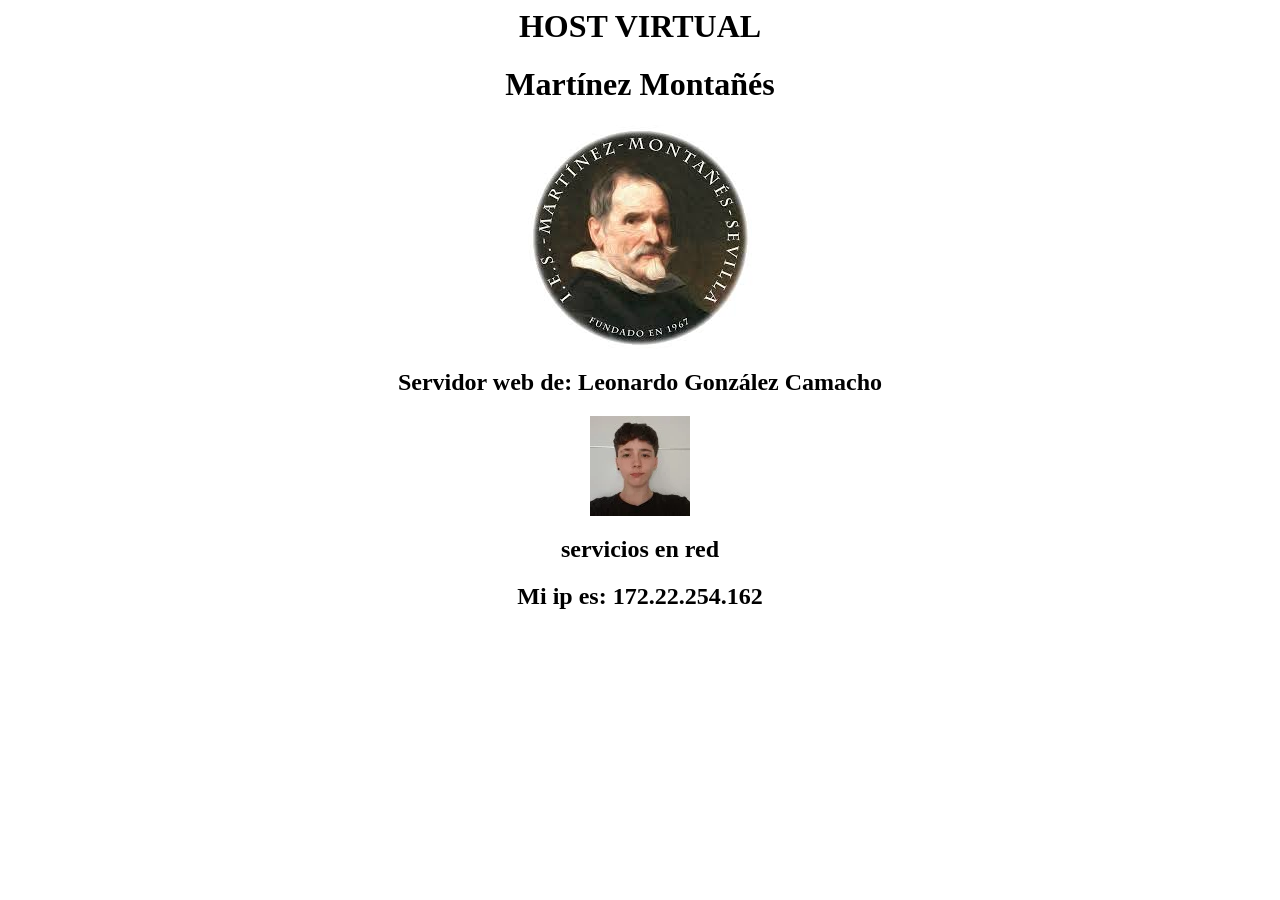
<file: Webs/index.html>
<html>
    <meta charset="UTF-8">
    <body>
        <div style="text-align: center;">
            <h1>HOST VIRTUAL</h1>
            <h1> Martínez Montañés </h1>
            <img src="iesmm.jfif"> 
            <h2>Servidor web de: Leonardo González Camacho</h2>
            <img src="mifoto.webp">
            <h2>servicios en red</h2>
            <h2> Mi ip es: 172.22.254.162</h2>
        </div>      
    </body>
</html>
</file>
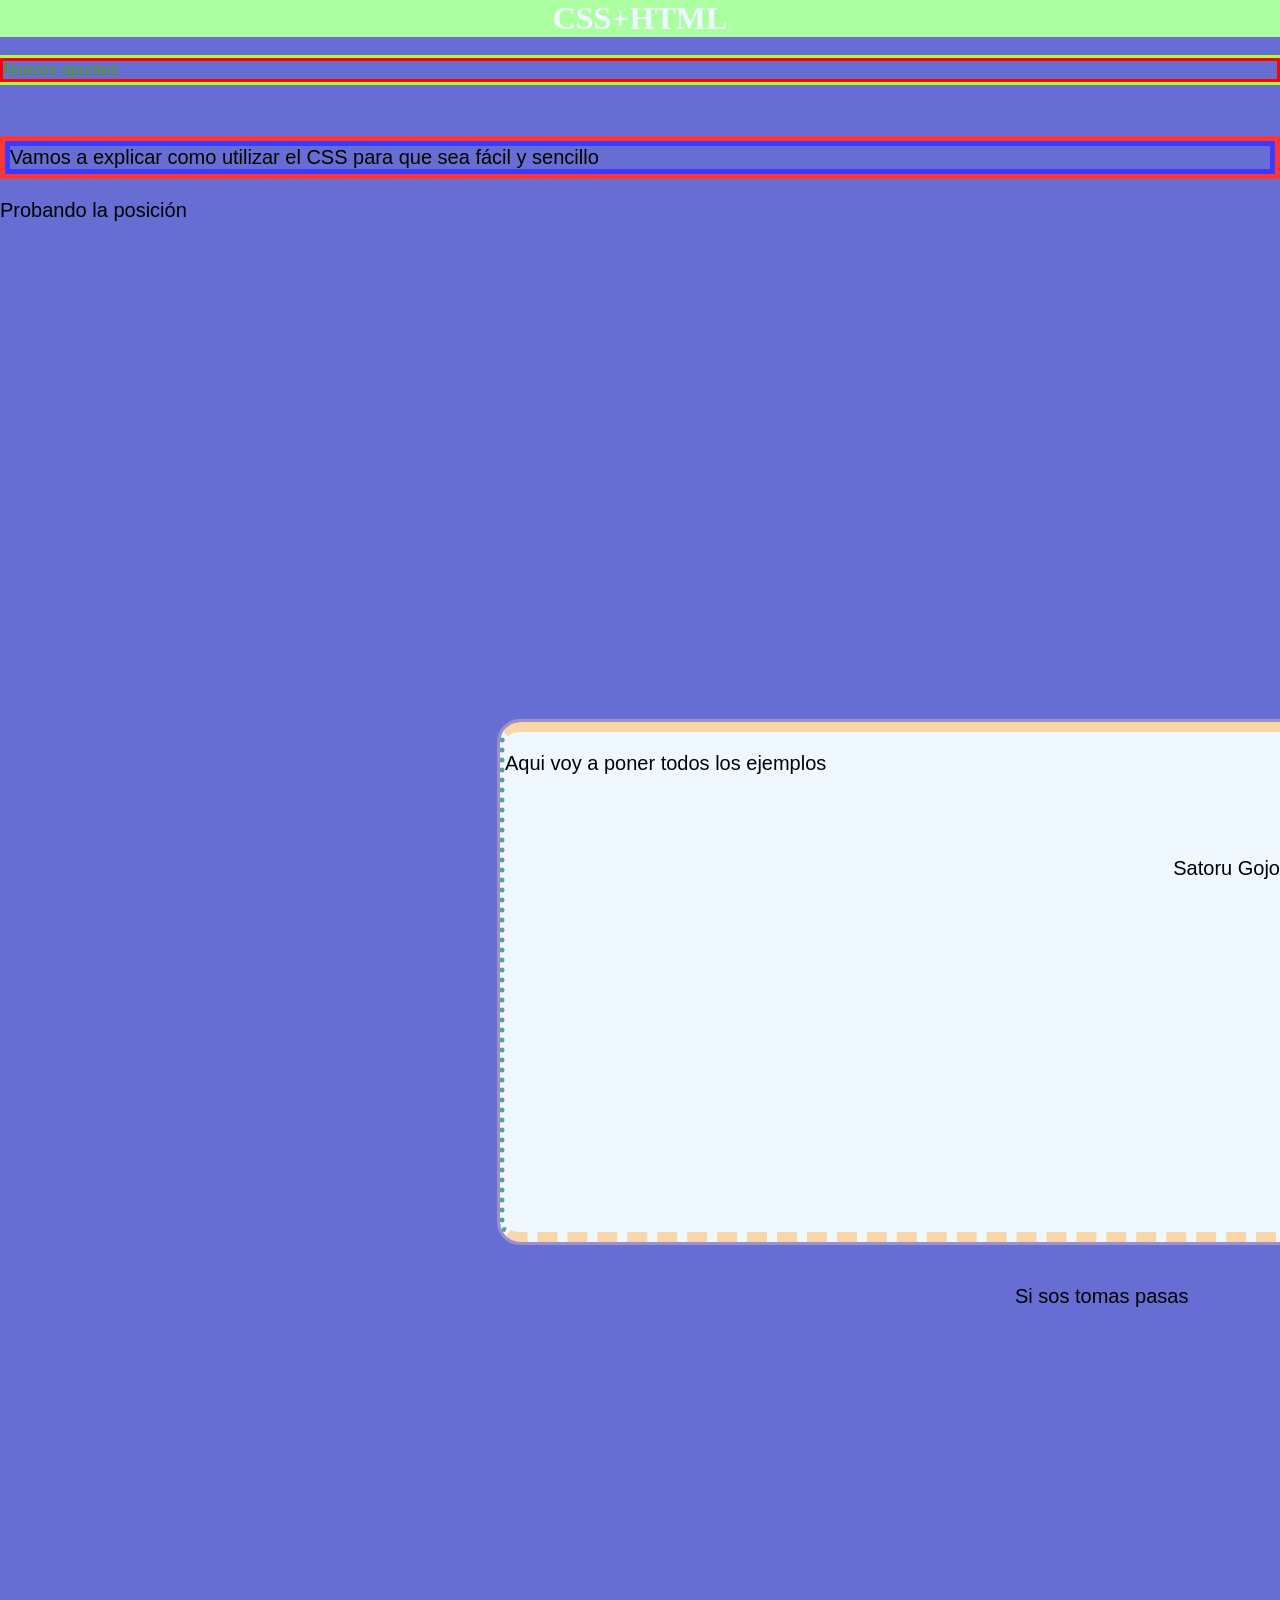
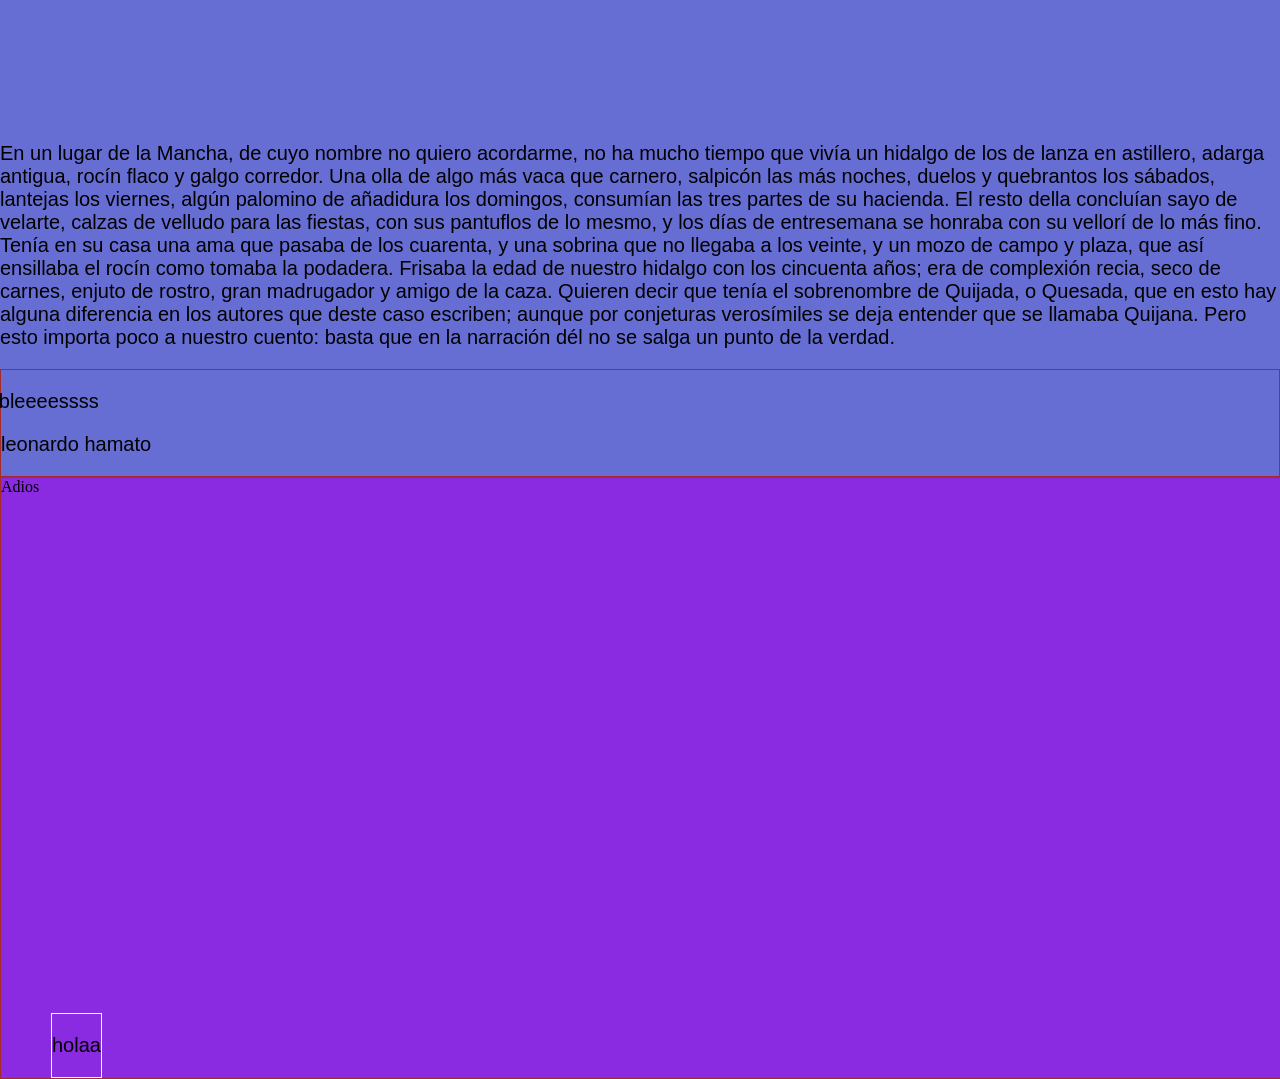
<file: Webs/hmtl+css.html>
<html>
    <head>
        <link rel="stylesheet" href="hmtl+css.css">
    </head>

    <body>
        <h1>CSS+HTML</h1>
        <p class="intro">Nuevos apuntes</p> <br>
        <p class="lol">Vamos a explicar como utilizar el CSS para que sea fácil y sencillo</p>

        <div class="sticky">
            <p>Probando la posición</p>

        </div>


        <div id="expli">
            <p>Aqui voy a poner todos los ejemplos</p>
            <p class="txt">Si sos tomas pasas</p>
        </div>



        <p>En un lugar de la Mancha, de cuyo nombre no quiero acordarme, no ha mucho tiempo que vivía un hidalgo de los de lanza en astillero, adarga antigua, rocín flaco y galgo corredor. Una olla de algo más vaca que carnero, salpicón las más noches, duelos y quebrantos los sábados, lantejas los viernes, algún palomino de añadidura los domingos, consumían las tres partes de su hacienda. El resto della concluían sayo de velarte, calzas de velludo para las fiestas, con sus pantuflos de lo mesmo, y los días de entresemana se honraba con su vellorí de lo más fino. Tenía en su casa una ama que pasaba de los cuarenta, y una sobrina que no llegaba a los veinte, y un mozo de campo y plaza, que así ensillaba el rocín como tomaba la podadera. Frisaba la edad de nuestro hidalgo con los cincuenta años; era de complexión recia, seco de carnes, enjuto de rostro, gran madrugador y amigo de la caza. Quieren decir que tenía el sobrenombre de Quijada, o Quesada, que en esto hay alguna diferencia en los autores que deste caso escriben; aunque por conjeturas verosímiles se deja entender que se llamaba Quijana. Pero esto importa poco a nuestro cuento: basta que en la narración dél no se salga un punto de la verdad.
        <br>
        <div class="pri">
            <p class="ro"> robleeeessss </p>
            <p class="go">Satoru Gojo</p>
            <p class="leo">leonardo hamato</p>
        </div>
        
        <div class="primm"> Adios
             <div class="se">
                <p>holaa</p>
                <!--<p class="spi">Spider-man pium pium</p>-->
            </div>
        </div>

        

    </body>








</html>
</file>
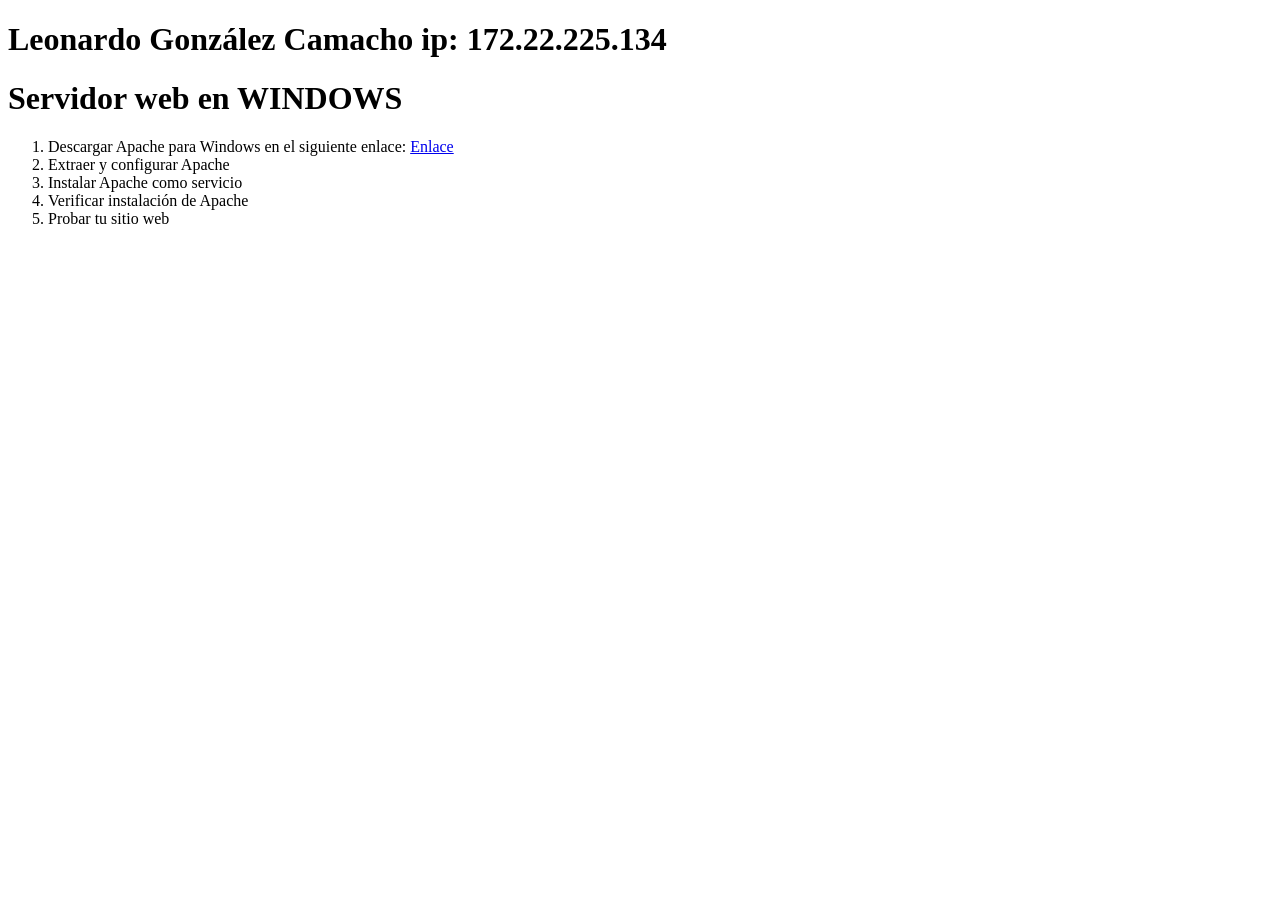
<file: Webs/index1.html>
<!DOCTYPE html>
<html>
    <meta charset="UTF-8">
    <h1>Leonardo González Camacho ip: 172.22.225.134</h1>
    <h1>Servidor web en WINDOWS</h1>
    <ol>
        <li>Descargar Apache para Windows en el siguiente enlace: <a href="https://www.apachelounge.com/download/vc15/" target="_blank"> Enlace </a></li>
        <li>Extraer y configurar Apache</li >
        <li>Instalar Apache como servicio</li>
        <li>Verificar instalación de Apache</li>
        <li>Probar tu sitio web</li>

    </ol>


</html>
</file>
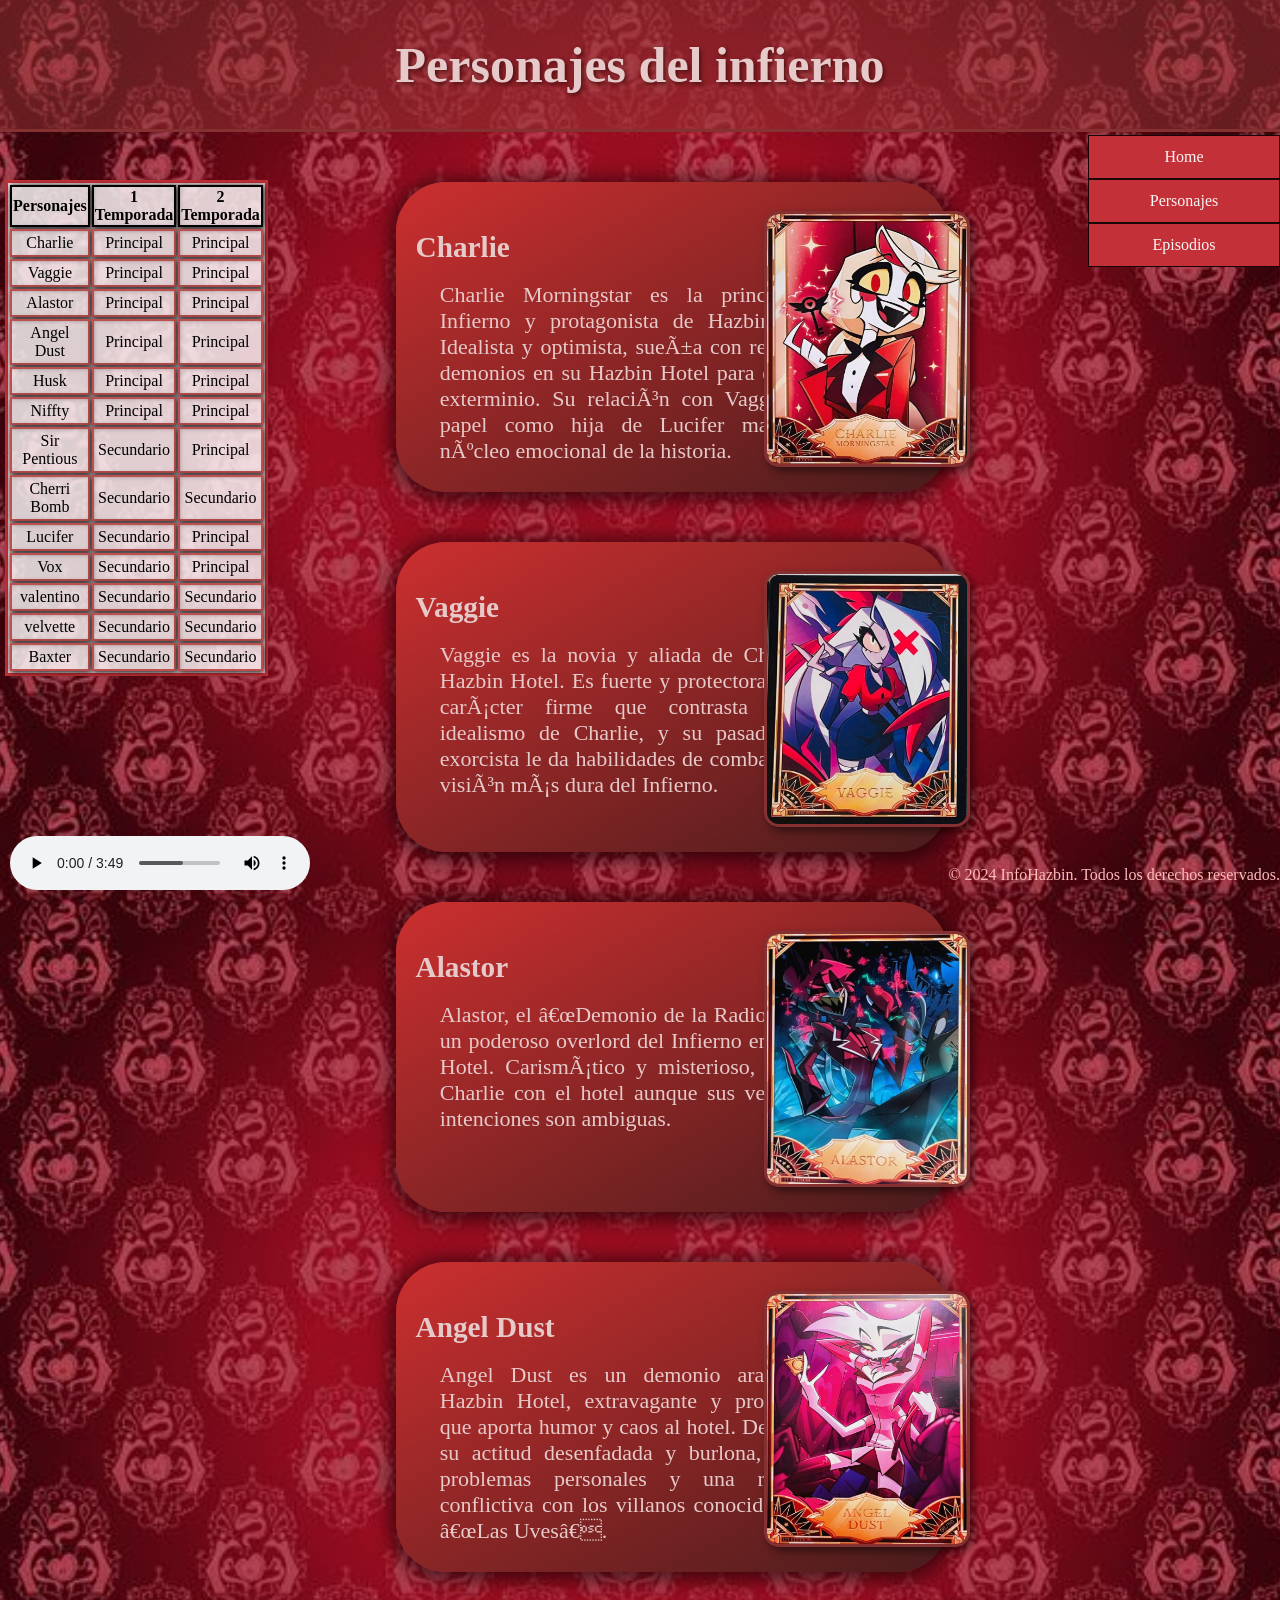
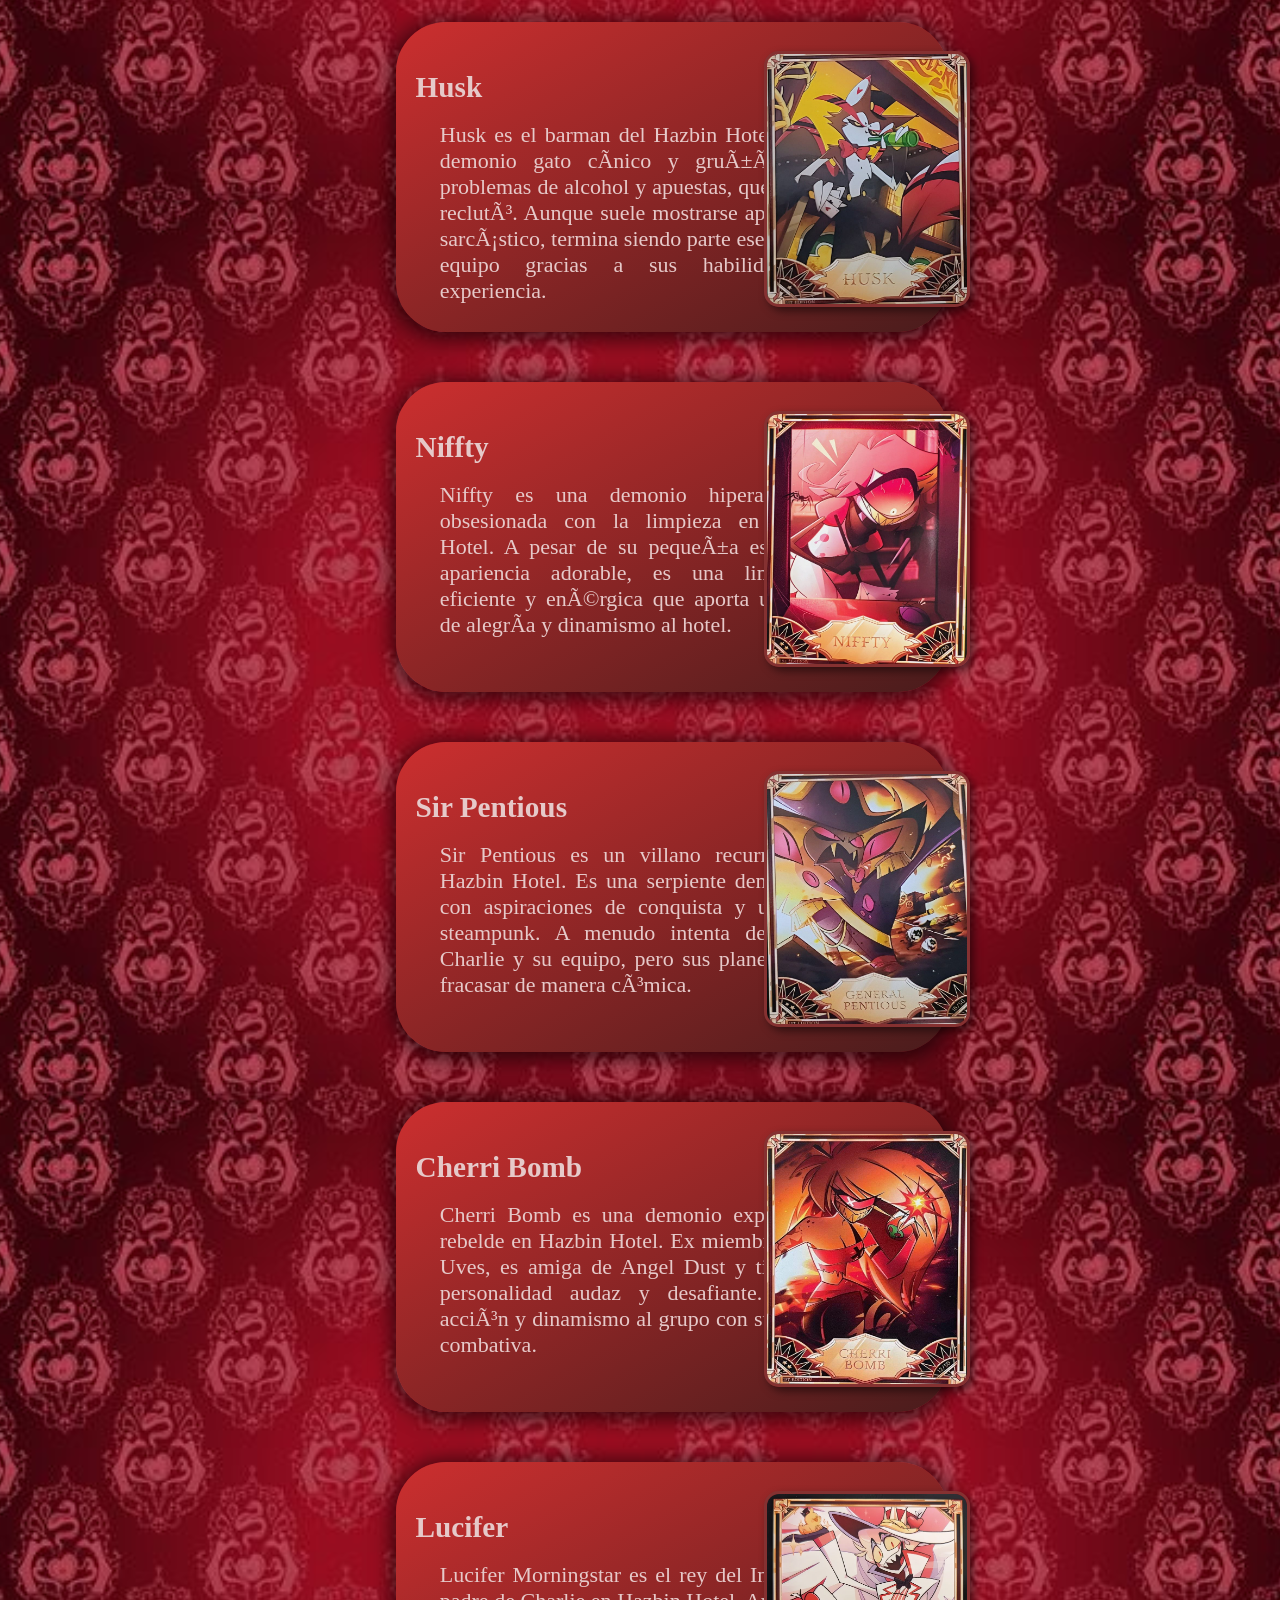
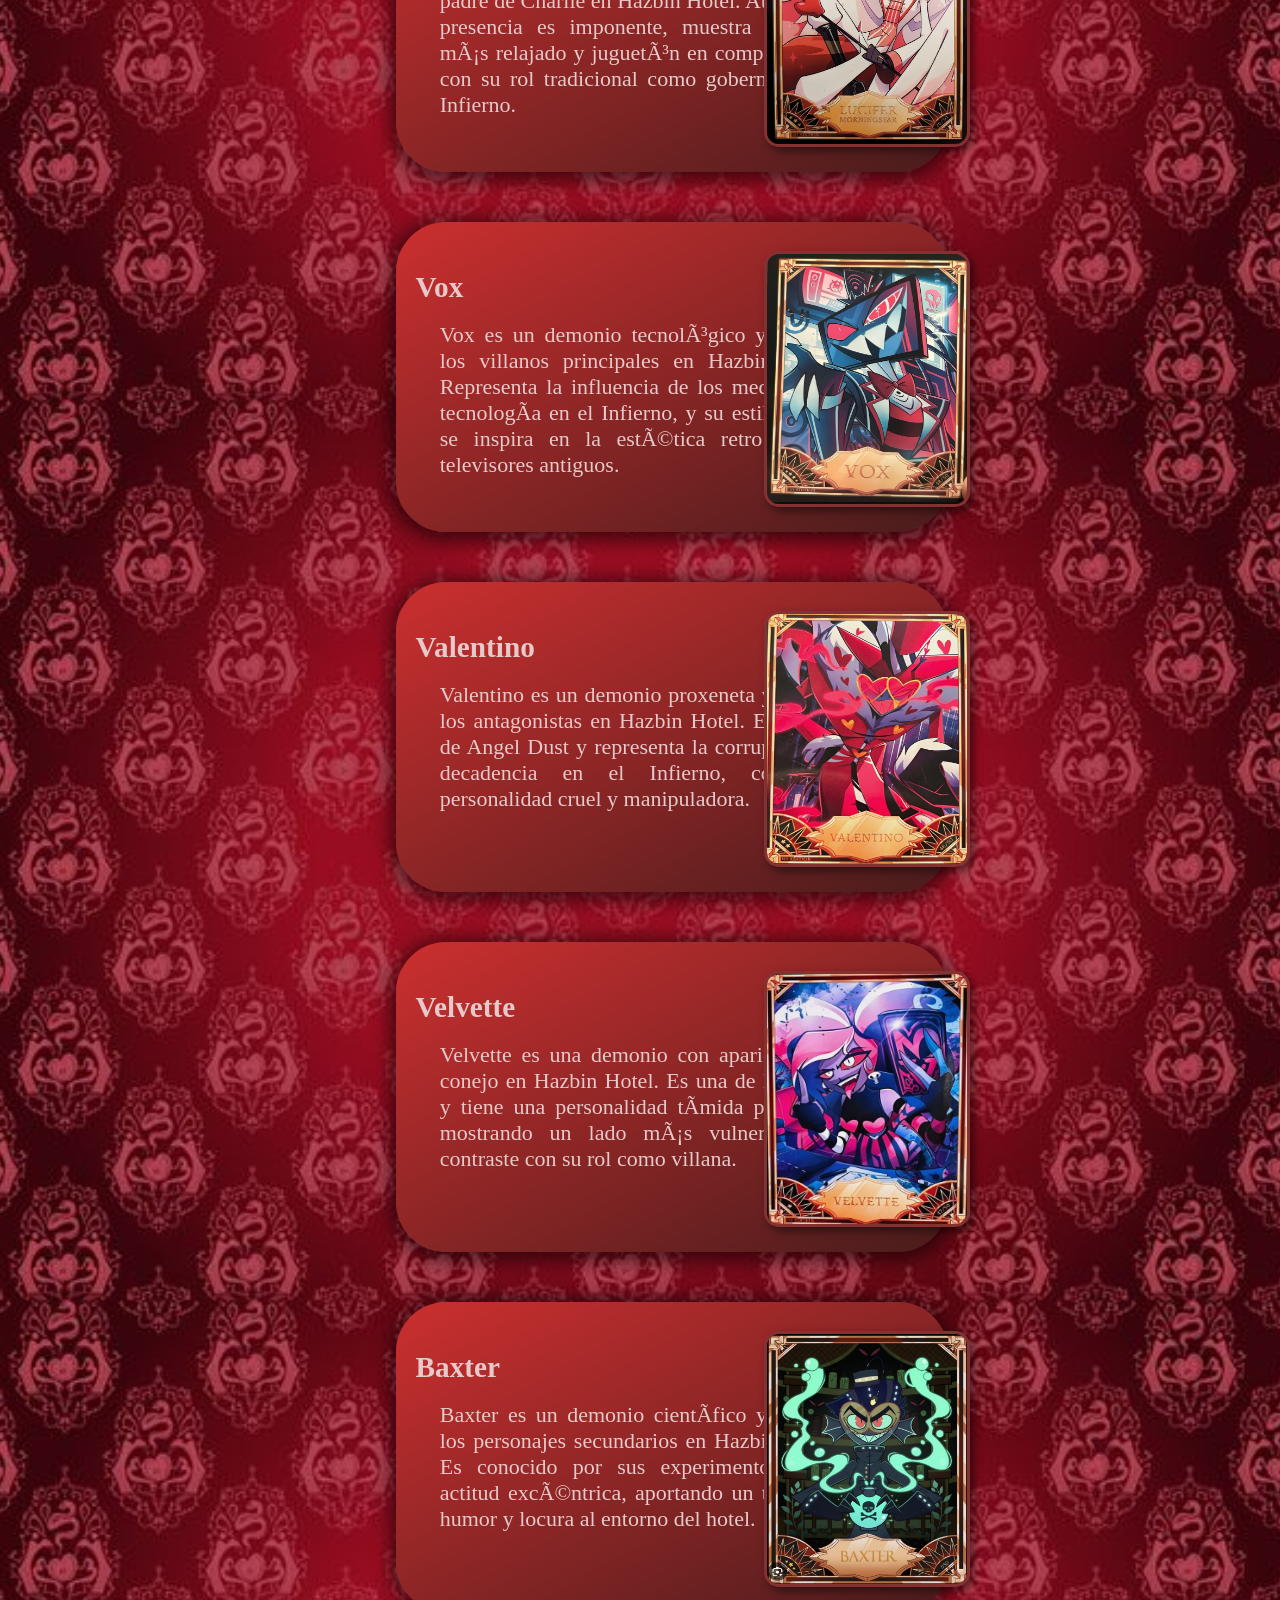
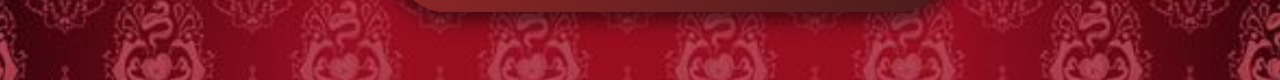
<file: Webs/Infierno.html>
<!DOCTYPE html>
<html> 
    <head>
        <meta charset =“UTF8”>
        <link rel="stylesheet" href="Infierno.css">
        <title>Infierno</title>
    </head>

    <body>
        <header class="titulo">
            <h1>Personajes del infierno</h1>
        </header>

        <div class="div1">
            <ul>
                <li><a href="Proyecto.html" >Home</a></li>
                <li class="lis"><a href="Personajes.html" >Personajes</a>
                    <ul class="lista">
                        <li><a href="Infierno.html" >Infierno</a></li>
                        <li><a href="Cielo.html" >Cielo</a></li>
                    </ul>
                </li>
                <li><a href="Episodios.html">Episodios</a></li>
            </ul>
        </div> 
        
        <table>
            <tr>
                <th>Personajes</th>
                <th>1 Temporada</th>
                <th>2 Temporada</th>
            </tr>

            <tr>
                <td>Charlie</td>
                <td>Principal</td>
                <td>Principal</td>
            </tr>
            
            <tr>
                <td>Vaggie</td>
                <td>Principal</td>
                <td>Principal</td>
            </tr>

            <tr>
                <td>Alastor</td>
                <td>Principal</td>
                <td>Principal</td>
            </tr>

            <tr>
                <td>Angel Dust</td>
                <td>Principal</td>
                <td>Principal</td>
            </tr>

            <tr>
                <td>Husk</td>
                <td>Principal</td>
                <td>Principal</td>
            </tr>

            <tr>
                <td>Niffty</td>
                <td>Principal</td>
                <td>Principal</td>
            </tr>

            <tr>
                <td>Sir Pentious</td>
                <td>Secundario</td>
                <td>Principal</td>
            </tr>

            <tr>
                <td>Cherri Bomb</td>
                <td>Secundario</td>
                <td>Secundario</td>
            </tr>

            <tr>
                <td>Lucifer</td>
                <td>Secundario</td>
                <td>Principal</td>
            </tr>

            <tr>
                <td>Vox</td>
                <td>Secundario</td>
                <td>Principal</td>
            </tr>

            <tr>
                <td>valentino</td>
                <td>Secundario</td>
                <td>Secundario</td>
            </tr>

            <tr>
                <td>velvette</td>
                <td>Secundario</td>
                <td>Secundario</td>
            </tr>

            <tr>
                <td>Baxter</td>
                <td>Secundario</td>
                <td>Secundario</td>
            </tr>

        </table>

        <footer>
            <p class="pie">&copy; 2024 InfoHazbin. Todos los derechos reservados.</p>
        </footer>

        <div class="texto">
            <h3>Charlie</h3>
            <p class="personajes">Charlie Morningstar es la princesa del Infierno y protagonista de Hazbin Hotel. Idealista y optimista, sueña con rehabilitar demonios en su Hazbin Hotel para evitar su exterminio. Su relación con Vaggie y su papel como hija de Lucifer marcan el núcleo emocional de la historia.</p>
            <img src="charlie.jpg" alt="Charlie" width="200" height="260" class="foto">
        </div>

        <div class="texto">
            <h3>Vaggie</h3>
            <p class="personajes">Vaggie es la novia y aliada de Charlie en Hazbin Hotel. Es fuerte y protectora, con un carácter firme que contrasta con el idealismo de Charlie, y su pasado como exorcista le da habilidades de combate y una visión más dura del Infierno.</p>
            <img src="vaggie.jpg" alt="Charlie" width="200" height="260" class="foto">
        </div>

        <div class="texto">
            <h3>Alastor</h3>
            <p class="personajes">Alastor, el “Demonio de la Radio”, es un poderoso overlord del Infierno en Hazbin Hotel. Carismático y misterioso, ayuda a Charlie con el hotel aunque sus verdaderas intenciones son ambiguas.</p>
            <img src="alastor.jpg" alt="Charlie" width="200" height="260" class="foto">
        </div>

        <div class="texto">
            <h3>Angel Dust</h3>
            <p class="personajes">Angel Dust es un demonio araña en Hazbin Hotel, extravagante y provocador, que aporta humor y caos al hotel. Detrás de su actitud desenfadada y burlona, arrastra problemas personales y una relación conflictiva con los villanos conocidos como “Las Uves”.</p>
            <img src="angel.jpg" alt="Charlie" width="200" height="260" class="foto">
        </div>

        <div class="texto">
            <h3>Husk</h3>
            <p class="personajes">Husk es el barman del Hazbin Hotel. Es un demonio gato cínico y gruñón, con problemas de alcohol y apuestas, que Alastor reclutó. Aunque suele mostrarse apático y sarcástico, termina siendo parte esencial del equipo gracias a sus habilidades y experiencia.</p>
            <img src="husk.jpg" alt="Charlie" width="200" height="260" class="foto">
        </div>

        <div class="texto">
            <h3>Niffty</h3>
            <p class="personajes">Niffty es una demonio hiperactiva y obsesionada con la limpieza en Hazbin Hotel. A pesar de su pequeña estatura y apariencia adorable, es una limpiadora eficiente y enérgica que aporta un toque de alegría y dinamismo al hotel.</p>
            <img src="niffty.jpg" alt="Charlie" width="200" height="260" class="foto">
        </div>

        <div class="texto">
            <h3>Sir Pentious</h3>
            <p class="personajes">Sir Pentious es un villano recurrente en Hazbin Hotel. Es una serpiente demoníaca con aspiraciones de conquista y un estilo steampunk. A menudo intenta derrotar a Charlie y su equipo, pero sus planes suelen fracasar de manera cómica.</p>
            <img src="sir.jpg" alt="Charlie" width="200" height="260" class="foto">
        </div>

        <div class="texto">
            <h3>Cherri Bomb</h3>
            <p class="personajes">Cherri Bomb es una demonio explosiva y rebelde en Hazbin Hotel. Ex miembro de las Uves, es amiga de Angel Dust y tiene una personalidad audaz y desafiante. Aporta acción y dinamismo al grupo con su actitud combativa.</p>
            <img src="cherri.jpg" alt="Charlie" width="200" height="260" class="foto">
        </div>

        <div class="texto">
            <h3>Lucifer</h3>
            <p class="personajes">Lucifer Morningstar es el rey del Infierno y padre de Charlie en Hazbin Hotel. Aunque su presencia es imponente, muestra un lado más relajado y juguetón en comparación con su rol tradicional como gobernante del Infierno.</p>
            <img src="lucifer.jpg" alt="Charlie" width="200" height="260" class="foto">
        </div>

        <div class="texto">
            <h3>Vox</h3>
            <p class="personajes">Vox es un demonio tecnológico y uno de los villanos principales en Hazbin Hotel. Representa la influencia de los medios y la tecnología en el Infierno, y su estilo visual se inspira en la estética retro de los televisores antiguos.</p>
            <img src="vox.jpg" alt="Charlie" width="200" height="260" class="foto">
        </div>

        <div class="texto">
            <h3>Valentino</h3>
            <p class="personajes">Valentino es un demonio proxeneta y uno de los antagonistas en Hazbin Hotel. Es el jefe de Angel Dust y representa la corrupción y decadencia en el Infierno, con una personalidad cruel y manipuladora.</p>
            <img src="valentino.jpg" alt="Charlie" width="200" height="260" class="foto">
        </div>

        <div class="texto">
            <h3>Velvette</h3>
            <p class="personajes">Velvette es una demonio con apariencia de conejo en Hazbin Hotel. Es una de las Uves y tiene una personalidad tímida pero leal, mostrando un lado más vulnerable en contraste con su rol como villana.</p>
            <img src="velvette.jpg" alt="Charlie" width="200" height="260" class="foto">
        </div>

        <div class="texto">
            <h3>Baxter</h3>
            <p class="personajes">Baxter es un demonio científico y uno de los personajes secundarios en Hazbin Hotel. Es conocido por sus experimentos y su actitud excéntrica, aportando un toque de humor y locura al entorno del hotel.</p>
            <img src="baxter.jpg" alt="Charlie" width="200" height="260" class="foto">
        </div>

        <div class="audio"></div>
            <audio controls>
                <source src="Trust Us.mp3" type="audio/mp3">
        </audio> <br>

    </body>
</file>
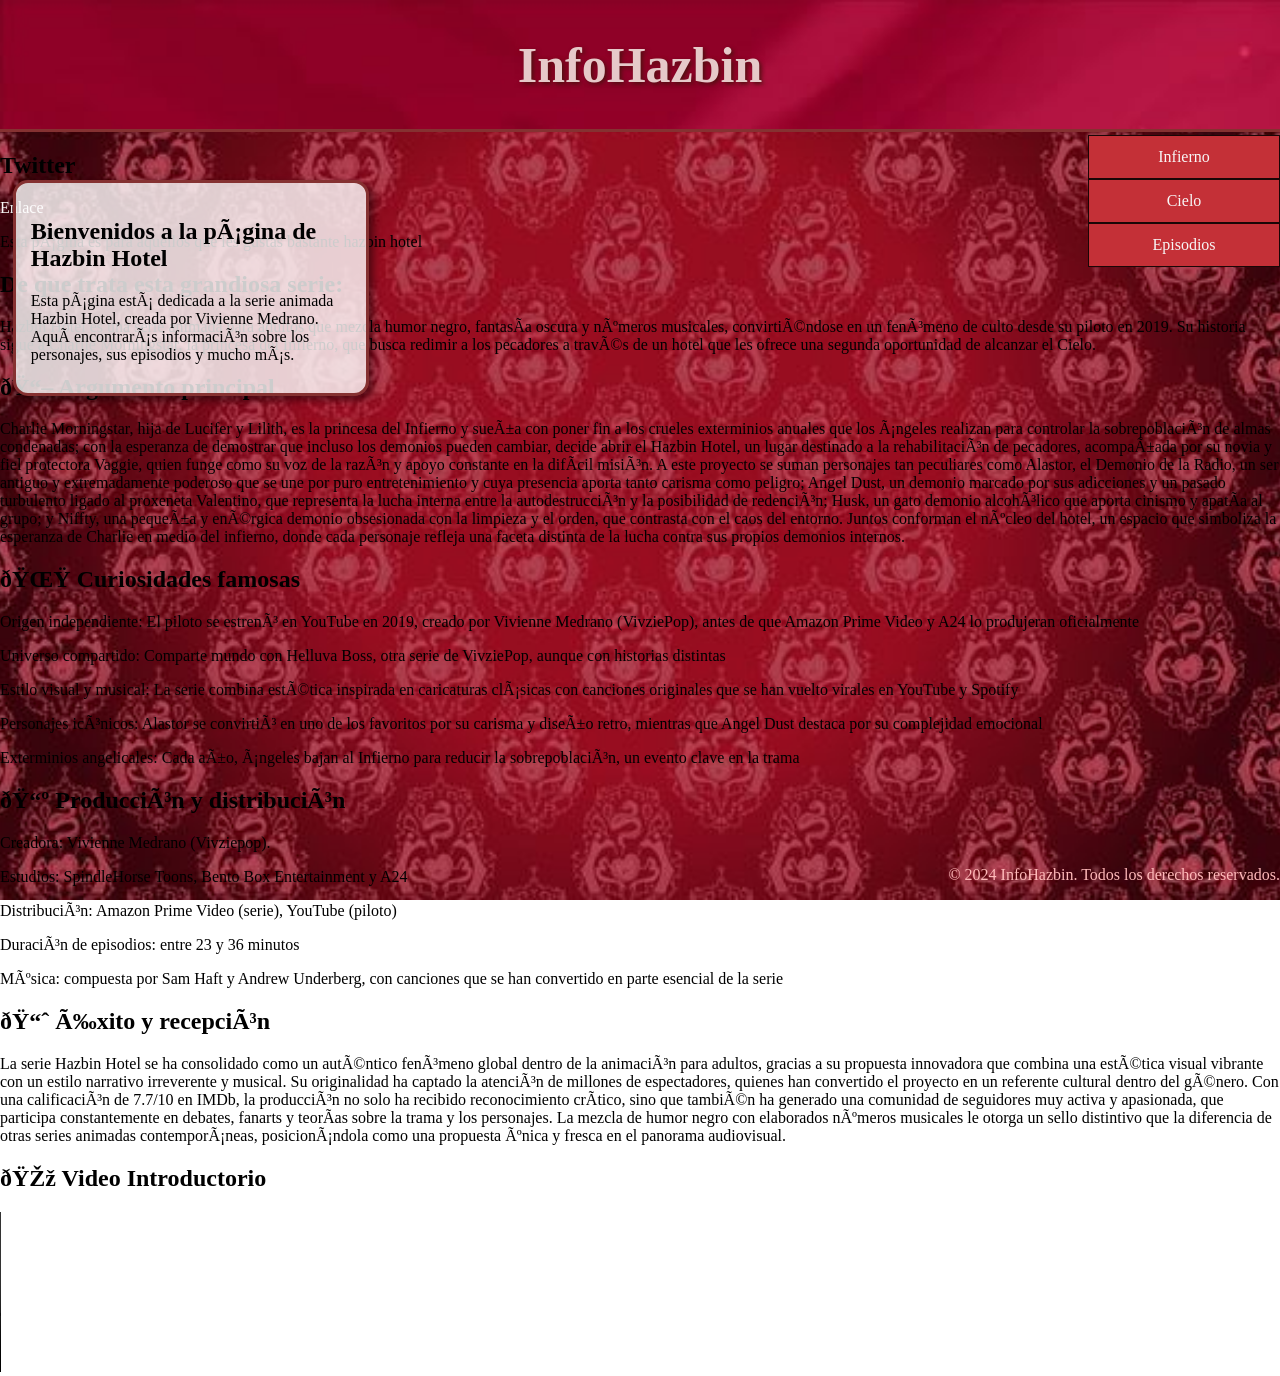
<file: Webs/Proyecto.html>
<!DOCTYPE html>
<html> 
    <head>
        <meta charset =“UTF8”>
        <link rel="stylesheet" href="Proyecto.css">
        <title>InfoHazbin</title>
    </head>

    <body>
        <header class="titulo">
            <h1>InfoHazbin</h1>
        </header>

        <div class="div1">
            <ul>
                <li><a href="Proyecto.html">Home</a></li>
                <li class="lis"><a href="Personajes.html">Personajes</a>
                    <ul class="lista">
                        <li><a href="Infierno.html">Infierno</a></li>
                        <li><a href="Cielo.html">Cielo</a></li>
                    </ul>
                </li>
                <li><a href="Episodios.html">Episodios</a></li>
            </ul>
        </div>


        <div class="div2">
            <section>
                <h2>Bienvenidos a la página de Hazbin Hotel</h2>
                <p>Esta página está dedicada a la serie animada Hazbin Hotel, creada por Vivienne Medrano. Aquí encontrarás información sobre los personajes, sus episodios y mucho más.</p>
            </section>
        </div>

        <div class="div3">
            <section>
                <h2>Twitter</h2>
                <a href="https://x.com/vivziepop" target="_blank">Enlace</a>
            </section>
        </div>

        <footer>
            <p class="pie">&copy; 2024 InfoHazbin. Todos los derechos reservados.</p> 
        </footer>
    
        <div class="texto">
            <p>Esta página es para aquellos que les gustas bastante hazbin hotel</p>
            <h2>De que trata esta grandiosa serie:</h2>
            <p>Hazbin Hotel es una serie animada para adultos que mezcla humor negro, fantasía oscura y números musicales, convirtiéndose en un fenómeno de culto desde su piloto en 2019. Su historia sigue a Charlie Morningstar, la princesa del Infierno, que busca redimir a los pecadores a través de un hotel que les ofrece una segunda oportunidad de alcanzar el Cielo.</p>
            <h2>📖 Argumento principal</h2>
            <p>Charlie Morningstar, hija de Lucifer y Lilith, es la princesa del Infierno y sueña con poner fin a los crueles exterminios anuales que los ángeles realizan para controlar la sobrepoblación de almas condenadas; con la esperanza de demostrar que incluso los demonios pueden cambiar, decide abrir el Hazbin Hotel, un lugar destinado a la rehabilitación de pecadores, acompañada por su novia y fiel protectora Vaggie, quien funge como su voz de la razón y apoyo constante en la difícil misión. A este proyecto se suman personajes tan peculiares como Alastor, el Demonio de la Radio, un ser antiguo y extremadamente poderoso que se une por puro entretenimiento y cuya presencia aporta tanto carisma como peligro; Angel Dust, un demonio marcado por sus adicciones y un pasado turbulento ligado al proxeneta Valentino, que representa la lucha interna entre la autodestrucción y la posibilidad de redención; Husk, un gato demonio alcohólico que aporta cinismo y apatía al grupo; y Niffty, una pequeña y enérgica demonio obsesionada con la limpieza y el orden, que contrasta con el caos del entorno. Juntos conforman el núcleo del hotel, un espacio que simboliza la esperanza de Charlie en medio del infierno, donde cada personaje refleja una faceta distinta de la lucha contra sus propios demonios internos.</p>
            <h2>🌟 Curiosidades famosas</h2>
            <p>Origen independiente: El piloto se estrenó en YouTube en 2019, creado por Vivienne Medrano (VivziePop), antes de que Amazon Prime Video y A24 lo produjeran oficialmente</p>
            <p>Universo compartido: Comparte mundo con Helluva Boss, otra serie de VivziePop, aunque con historias distintas</p>
            <p>Estilo visual y musical: La serie combina estética inspirada en caricaturas clásicas con canciones originales que se han vuelto virales en YouTube y Spotify</p>
            <p>Personajes icónicos: Alastor se convirtió en uno de los favoritos por su carisma y diseño retro, mientras que Angel Dust destaca por su complejidad emocional</p>
            <p>Exterminios angelicales: Cada año, ángeles bajan al Infierno para reducir la sobrepoblación, un evento clave en la trama</p>
            <h2>📺 Producción y distribución</h2>
            <p>Creadora: Vivienne Medrano (Vivziepop).</p>
            <p>Estudios: SpindleHorse Toons, Bento Box Entertainment y A24</p>
            <p>Distribución: Amazon Prime Video (serie), YouTube (piloto)</p>
            <p>Duración de episodios: entre 23 y 36 minutos</p>
            <p>Música: compuesta por Sam Haft y Andrew Underberg, con canciones que se han convertido en parte esencial de la serie</p>
            <h2>📈 Éxito y recepción</h2>
            <p>La serie Hazbin Hotel se ha consolidado como un auténtico fenómeno global dentro de la animación para adultos, gracias a su propuesta innovadora que combina una estética visual vibrante con un estilo narrativo irreverente y musical. Su originalidad ha captado la atención de millones de espectadores, quienes han convertido el proyecto en un referente cultural dentro del género. Con una calificación de 7.7/10 en IMDb, la producción no solo ha recibido reconocimiento crítico, sino que también ha generado una comunidad de seguidores muy activa y apasionada, que participa constantemente en debates, fanarts y teorías sobre la trama y los personajes. La mezcla de humor negro con elaborados números musicales le otorga un sello distintivo que la diferencia de otras series animadas contemporáneas, posicionándola como una propuesta única y fresca en el panorama audiovisual.</p>
            <div>
            <h2>🎞 Video Introductorio</h2>
                <video width="320" controls loop>
                    <source src="HazbinHotel1.mp4" type="video/mp4">
                </video>
            </div>
        </div>









    </body>
</file>
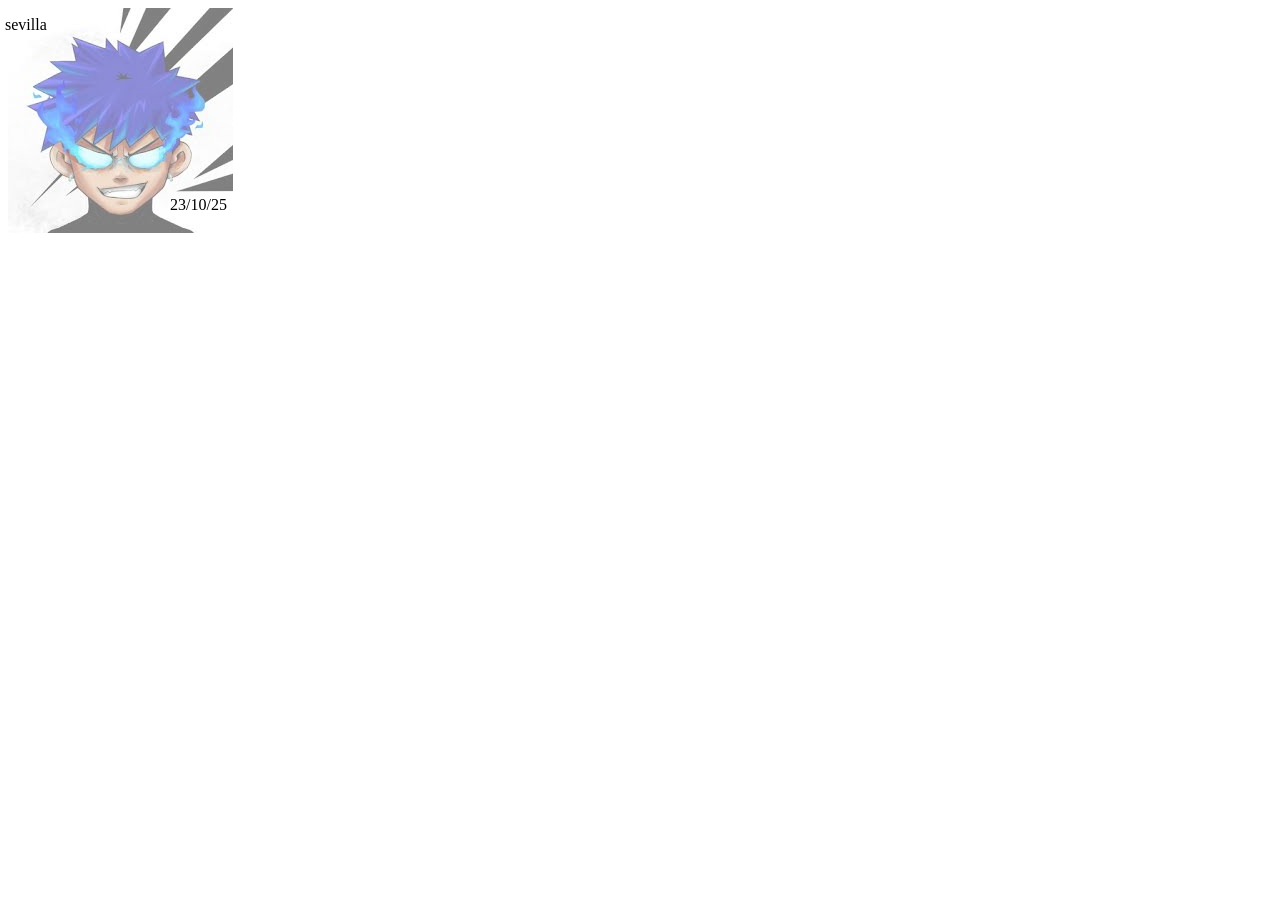
<file: Webs/Prueba.html>
<html>
    <head>
        <link rel="stylesheet" href="Prueba.css">
    </head> 

    <div class="pri">
        <img src="roble.jfif" alt="robleis" style="opacity: 50%; background-repeat: no-repeat;">
        <div class="ter">
            <p>sevilla</p>
        </div>    
            <div class="seg">
                <p>23/10/25</p>
            </div>
    </div>


</html>
</file>
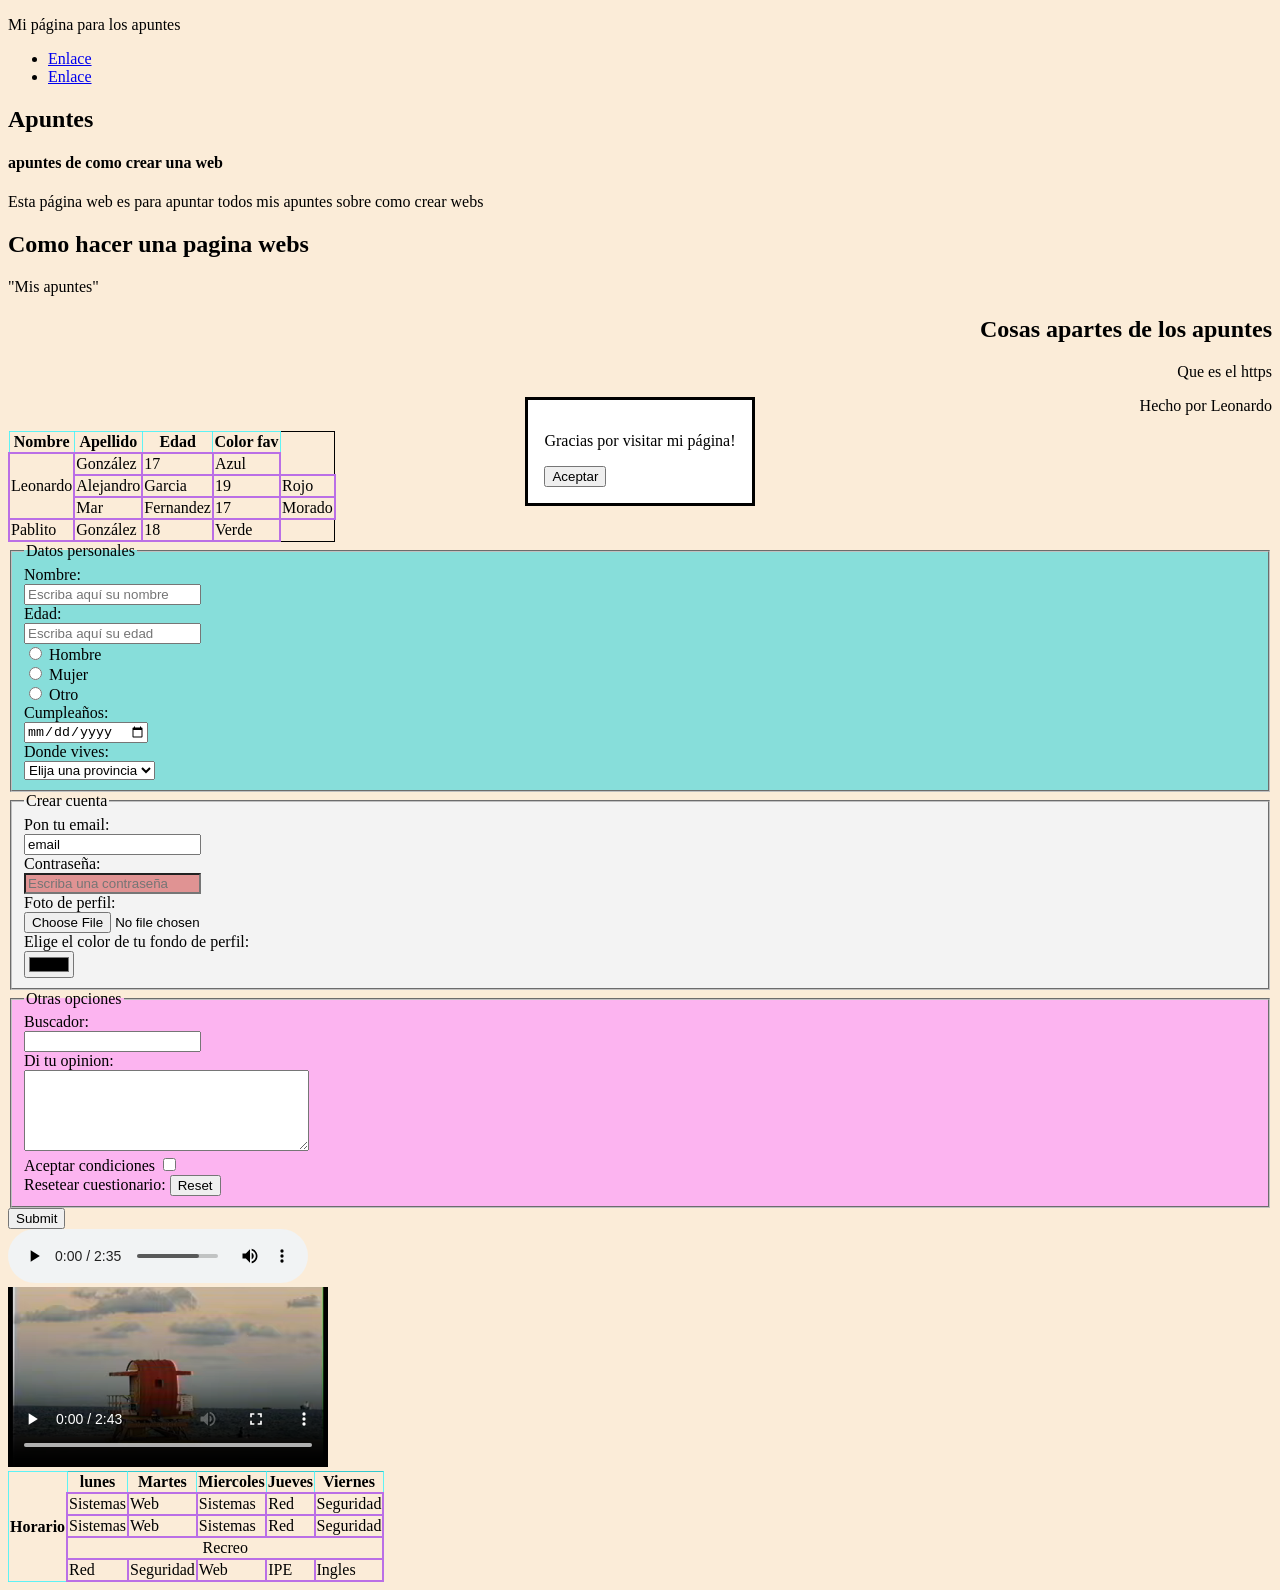
<file: Webs/Untitled-2.html>
<!DOCTYPE html>
<html> 
    <head>
    <style>
        table{
            border: black 1px solid;
            border-collapse:collapse ;
            background-image: url("https://static.posters.cz/image/1300/127936.jpg"); background-repeat: no-repeat
        }
        th{
            border: rgba(61, 245, 252, 0.822) 1px solid;
        }
        td{
            border: rgb(186, 111, 230) 2px solid;
            
        }
        input.nm:valid{
            background-color: rgb(111, 197, 111);
        }
        input.nm:invalid{
            background-color: rgb(224, 147, 147);
        }
        
            
    </style>
        <meta charset="UTF8">
        <title> Apuntes </title>
        <meta name="Leonardo" content="JJR Mortin">
        <meta name="Keywords" content="html,CSS,js">
        <meta http-equiv="refresh" content="60">
    </head>

    <body style="background-color: rgb(250, 228, 200,0.7);">
        <header>   
            <p> Mi página para los apuntes </p>

        </header>

        <nav>   
            <ul>
                <li>  <a href="https://www.google.com/url?sa=t&source=web&rct=j&opi=89978449&url=https://www.twitch.tv/illojuan%3Flang%3Des&ved=2ahUKEwjNj-2EjYCQAxX7K_sDHTE6D9MQFnoECAoQAQ&usg=AOvVaw3sqCdcD9c_KIfST4ik_a3Y" target="_blank">Enlace</a> </li>
                <li>  <a href="https://www.google.com/url?sa=t&source=web&rct=j&opi=89978449&url=https://hazbinhotel.fandom.com/es/wiki/Lucifer_Morningstar&ved=2ahUKEwjEioilkYCQAxXDTaQEHU_9NkUQFnoECCUQAQ&usg=AOvVaw3dq8vrF9TG1EmFF2O88SYU" target="_blank">Enlace</a> </li>

            </ul>

        </nav>

        <article> 
            <header> <h1> Apuntes </h1></header>  
            <section> <h4> apuntes de como crear una web </h4></section>
            <p> Esta página web es para apuntar todos mis apuntes sobre como crear webs </p>
        </article>
        
        <section>
            <h2>Como hacer una pagina webs</h2>
            <p>"Mis apuntes"</p></section>
        </section>

        <aside>   
            <h1 style="text-align: right;"> Cosas apartes de los apuntes </h1>
            <p style="text-align: right;"> Que es el https </p>

        </aside>

        <dialog open closedby="any"> 
            <p>Gracias por visitar mi página!</p>
            <form  method="dialog"> 
             <button> Aceptar </button>
            </form>
        </dialog>  

        <footer>  
            <p style="text-align: right;bottom: auto;"> Hecho por Leonardo </p>

        </footer>

        <table>
            <tr>
                <th> Nombre </th>
                <th> Apellido </th>
                <th> Edad </th>
                <th> Color fav </th>
            </tr>
             <tr>
                <td rowspan="3"> Leonardo </td>
                <td> González </td>
                <td> 17 </td>
                <td> Azul </td>
            <tr>
                <td> Alejandro </td>
                <td> Garcia </td>
                <td> 19 </td>
                <td> Rojo </td>
            </tr>
             <tr>
                <td> Mar </td>
                <td> Fernandez </td>
                <td> 17 </td>
                <td> Morado </td>
            </tr>           
             <tr>
                <td> Pablito </td>
                <td> González </td>
                <td> 18 </td>
                <td> Verde </td>
            </tr>           
        </table>

        <form>
            <fieldset style="background-color: rgb(135, 222, 218);">
                <legend> Datos personales </legend>
                    <label for="nombre"> Nombre: </label><br>
                    <input type="text" id="nombre" name="nombre" required placeholder="Escriba aquí su nombre"><br>

                    <label for="Edad"> Edad: </label><br>
                    <input type="number" id="Edad" name="Edad" required placeholder="Escriba aquí su edad"><br>

                    <input type="radio" id="Hombre" name="Genero" value="Hombre">
                    <label for="Hombre"> Hombre </label> <br>
                    <input type="radio" id="Mujer" name="Genero" value="Mujer">
                    <label for="Mujer"> Mujer </label> <br>
                    <input type="radio" id="Otro" name="Genero" value="Otro">
                    <label for="Otro"> Otro </label> <br>

                    <label for="dia"> Cumpleaños: </label> <br>
                    <input type="date" id="dia" name="dia"> <br>

                    <label for="provincia"> Donde vives: </label> <br>
                    <select name="provincias" id="provincia">
                        <option value="">Elija una provincia</option>
                        <option value="sevilla">Sevilla</option>
                        <option value="Cádiz"> Cádiz </option> 
                        <option value="Córdoba"> Córdoba </option>
                        <option value="Granada"> Granada </option>
                        <option value="Málaga"> Málaga </option>
                        <option value="Almería"> Almería </option>
                        <option value="Huelva"> Huelva </option>
                        <option value="Jaén"> Jaén </option>
                    </select> <br>
            </fieldset>
            
            <fieldset style="background-color: rgb(243, 243, 243);">
                <legend> Crear cuenta </legend>

                    <label for="email">Pon tu email:</label> <br>
                    <input type="email" id="email" value="email" required placeholder="Escriba aquí su email"> <br>

                    <label for="Contraseña">Contraseña:</label> <br>
                    <input type="password" id="Contraseña" name="Contraseña" required placeholder="Escriba una contraseña" pattern="[0,9]{6}" class="nm"> <br>

                    <label for="foto"> Foto de perfil: </label> <br>
                    <input type="file" id="foto" name="foto"> <br>

                    <label for="color"> Elige el color de tu fondo de perfil: </label> <br>
                    <input type="color" id="color" name="color"> <br>
            </fieldset>

            <fieldset style="background-color: rgb(252, 180, 240);">
                <legend> Otras opciones </legend>

                    <label for="buscador"> Buscador: </label> <br>
                    <input type="search" id="buscador" name="buscador"> <br>
        
                    <label for="opinion">Di tu opinion:</label> <br>
                    <textarea id="opinion" name="opinion" rows="5" cols="33"></textarea><br>

                    <label for="Otros"> Aceptar condiciones </label>           
                    <input type="checkbox" id="Otros" name="Otras cosas" value="Otros"> <br>

                    <label for="resetear"> Resetear cuestionario: </label>
                    <input type="reset" id="resetear" name="resetear"> <br>
            </fieldset>            

            <input type="submit" name="submit" valor="submit"> <br>
        </form>

        <audio controls>

            <source src="POV.mp3" type="audio/mp3">

        </audio> <br>

        <video width="320" controls autoplay loop>
        
            <source src="enamoraste.mp4" type="video/mp4">
    
        </video>

        <table>
            <tr>
                <th rowspan="6">Horario</th>
            </tr>
            <tr>
                <th> lunes </th>
                <th>Martes</th>
                <th>Miercoles</th>
                <th>Jueves</th>
                <th>Viernes</th>
                </tr>
            <tr>
                <td>Sistemas</td>
                <td>Web</td>
                <td>Sistemas</td>
                <td>Red</td>
                <td>Seguridad</td>
            </tr>
            <tr>
                <td>Sistemas</td>
                <td>Web</td>
                <td>Sistemas</td>
                <td>Red</td>
                <td>Seguridad</td>
            </tr>
            <tr>
                <td colspan="5" style="text-align: center;">Recreo</td>
            </tr>
            <tr>
                <td>Red</td>
                <td>Seguridad</td>
                <td>Web</td>
                <td>IPE</td>
                <td>Ingles</td>
            </tr>

        </table>














    </body>
</file>
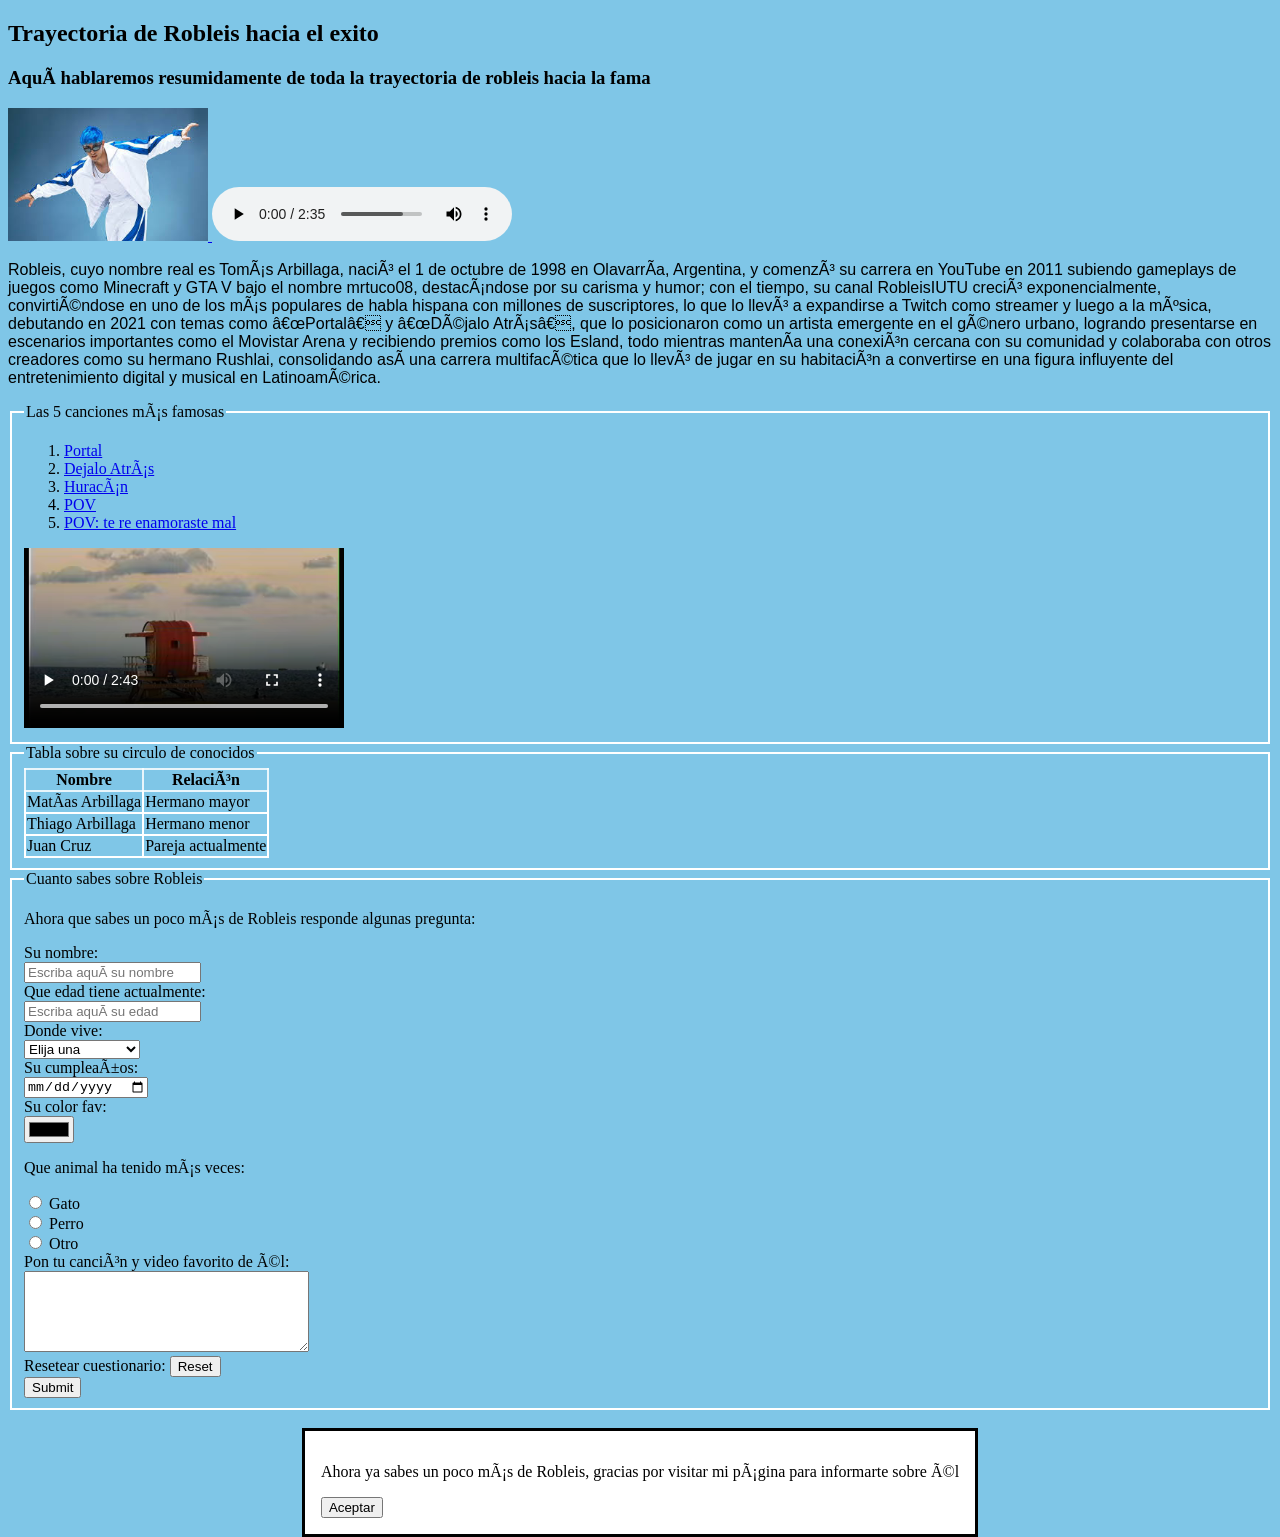
<file: Webs/Untitled-3.html>
<!DOCTYPE html>
<html> <!--Esto es para indicar que tipo de lemguaje vamos a utilizar-->
    <head> <!--Esto es para poner la cabezera de la página-->
        <meta charset =“UTF8”> <!--Esto hace que los caracteres en español no salgas con simbolos extraños-->
        <title> Trayectoria de Robleis </title> <!--Es para poner el nombre a la página web-->
        <meta name="Leonardo" content="Robleis"> <!--Te dice quien es el autor de la página-->
        <meta http-equiv="refresh" content="600"> <!--Esto sirve para que la página se refresque cada cierto tiempo-->
        <style>
            table{
                border: black 1px solid;
                border-collapse:collapse ;
            }
            th{
                border: rgba(255, 255, 255, 0.822) 2px solid;
            }
            td{
                border: rgb(255, 255, 255) 2px solid;
            }

        </style>
    </head> 

    <body style="background-color: rgb(127, 198, 231);"> <!--Para indicar el cuerpo de la página, además le he puesto con el style que todo la página sea azul-->
        <section> <!--Esto es para indicar una de las secciones de la página-->
            <h1 style="font-family: 'Times New Roman', Times, serif;"> Trayectoria de Robleis hacia el exito </h1> <!--Para poner el titulo de la página y además le he puesto una fuente distinta-->

            <h3 style="font-family: Cambria, Cochin, Georgia, Times, 'Times New Roman', serif;"> Aquí hablaremos resumidamente de toda la trayectoria de robleis hacia la fama</h3> <!--Lo puse para poner el tema del que hablaremos-->

            <a href="https://www.youtube.com/@RobleisIUTU" target="_blank"> <img src="rooo.jfif" width="200" alt="Robleis"> </a>  <!-- Primero puse una url que nos lleva al canal de Robleis, lo del target es para que abra la url en otra página y para acceder a ella tienen que pinchar en la foto de el-->

            <audio controls> <!--Esto es para poder poner un audio en la página-->
                <source src="POV.mp3" type="audio/mp3">
            </audio> <br>

            <p style="font-family: 'Gill Sans', 'Gill Sans MT', Calibri, 'Trebuchet MS', sans-serif;">Robleis, cuyo nombre real es Tomás Arbillaga, nació el 1 de octubre de 1998 en Olavarría, Argentina, y comenzó su carrera en YouTube en 2011 subiendo gameplays de juegos como Minecraft y GTA V bajo el nombre mrtuco08, destacándose por su carisma y humor; con el tiempo, su canal RobleisIUTU creció exponencialmente, convirtiéndose en uno de los más populares de habla hispana con millones de suscriptores, lo que lo llevó a expandirse a Twitch como streamer y luego a la música, debutando en 2021 con temas como “Portal” y “Déjalo Atrás”, que lo posicionaron como un artista emergente en el género urbano, logrando presentarse en escenarios importantes como el Movistar Arena y recibiendo premios como los Esland, todo mientras mantenía una conexión cercana con su comunidad y colaboraba con otros creadores como su hermano Rushlai, consolidando así una carrera multifacética que lo llevó de jugar en su habitación a convertirse en una figura influyente del entretenimiento digital y musical en Latinoamérica. </p> <!--Esto es para poner un texto-->
        </section>

        <section>
            <fieldset style="border: 2px solid rgb(255, 255, 255) ;"> <!--Esto es para agrupar todo lo que este dentro de el en un cuadrito para tenerlo más organizado y lo del style es para que la linea del cuadrado sea blanco y el tamaño que quieres que sea-->
                <legend> Las 5 canciones más famosas</legend> <!--Esto es para ponerle un titulo al cuadro-->
                    <ol> <!--Esto es para poner una lista ordenada-->
                        <li> <a href="https://www.youtube.com/watch?v=vcrjqyAqDfE&list=RDvcrjqyAqDfE&start_radio=1"  target="_blank"> Portal </a></li> <!--Esto es para que salga una palabra en la lista y también he puesto lo de la url-->
                        <li> <a href="https://www.youtube.com/watch?v=tTYQfSyOC2A&list=RDtTYQfSyOC2A&start_radio=1" target="_blank"> Dejalo Atrás </a></li>
                        <li> <a href="https://www.youtube.com/watch?v=s8KprGTnktk" target="_blank">Huracán</a></li> 
                        <li> <a href="https://www.youtube.com/watch?v=ROd3T6pM_Gg&list=RDROd3T6pM_Gg&start_radio=1" target="_blank"> POV </a></li>               
                        <li> <a href="https://www.youtube.com/watch?v=JV-O4uZvAGs" target="_blank"> POV: te re enamoraste mal </a></li>
                    </ol>

                <video width="320" controls> <!--Esto es para poder poner un video en la página-->
                    <source src="enamoraste.mp4" type="video/mp4">
                </video>

            </fieldset>
        </section>

        <section>
            <fieldset style="border: 2px solid rgb(255, 255, 255);">
                <legend> Tabla sobre su circulo de conocidos</legend>
                    <table> <!--Esto es para crear una tabla-->
                        <tr> <!--Genera el cuadrado-->
                            <th> Nombre </th> <!--Es el texto que va dentro del cuadrado y es la primera linea-->
                            <th> Relación </th>
                        </tr>
                        <tr>
                            <td>Matías Arbillaga</td> <!--Es para indicar que es en la seguiente linea de la tabla-->
                            <td>Hermano mayor</td>
                        </tr>
                        <tr>
                            <td>Thiago Arbillaga</td>
                            <td>Hermano menor</td>
                        </tr>
                        <tr>
                            <td>Juan Cruz</td>
                            <td>Pareja actualmente</td>
                        </tr>
                    </table>
            </fieldset>
        </section>

        <section>
            <form>
                <fieldset style="border: 2px solid rgb(255, 255, 255) ">
                    <legend> Cuanto sabes sobre Robleis </legend>
                        <p>Ahora que sabes un poco más de Robleis responde algunas pregunta:</p>
                    
                            <label for="nombre"> Su nombre: </label><br> <!--Es la etiqueta del elemento-->
                            <input type="text" id="nombre" name="nombre" required placeholder="Escriba aquí su nombre"><br> <!--Es lo que va dentro de la etiqueta-->

                            <label for="Edad"> Que edad tiene actualmente: </label><br>
                            <input type="number" id="Edad" name="Edad" required placeholder="Escriba aquí su edad"><br>

                            <label for="provincia"> Donde vive: </label> <br>
                            <select name="provincias" id="provincia"> <!--Es para que salga como para elegir una opción-->
                                <option value="">Elija una </option>
                                <option value="sevilla">España</option>
                                <option value="sevilla">Argentina</option>
                                <option value="sevilla">Estados Unidos</option>
                                <option value="sevilla">Italia</option>
                                <option value="sevilla">Mexico</option> 
                            </select><br>

                            <label for="dia"> Su cumpleaños: </label> <br>
                            <input type="date" id="dia" name="dia"> <br>

                            <label for="color"> Su color fav: </label> <br>
                            <input type="color" id="color" name="color"> <br>

                            <p>Que animal ha tenido más veces:</p>
                            <input type="radio" id="Gato" name="Animal" value="Perro">
                            <label for="Gato"> Gato </label> <br>
                            <input type="radio" id="Perro" name="Animal" value="Perro">
                            <label for="Perro"> Perro </label> <br>
                            <input type="radio" id="Otro" name="Animal" value="Otro">
                            <label for="Otro"> Otro </label> <br>

                            <label for="opinion">Pon tu canción y video favorito de él:</label> <br>
                        <textarea id="opinion" name="opinion" rows="5" cols="33"></textarea><br>

                            <label for="resetear"> Resetear cuestionario: </label>
                            <input type="reset" id="resetear" name="resetear"> <br> 
                            
                            <input type="submit" id="enviar" name="enviar"> <br>
                </fieldset>
            </form>
        </section> <br>

        <dialog open closedby="any"> 
            <p>Ahora ya sabes un poco más de Robleis, gracias por visitar mi página para informarte sobre él</p>
            <form  method="dialog"> 
             <button> Aceptar </button>
            </form>
        </dialog> 



















    </body>






























</html>
</file>
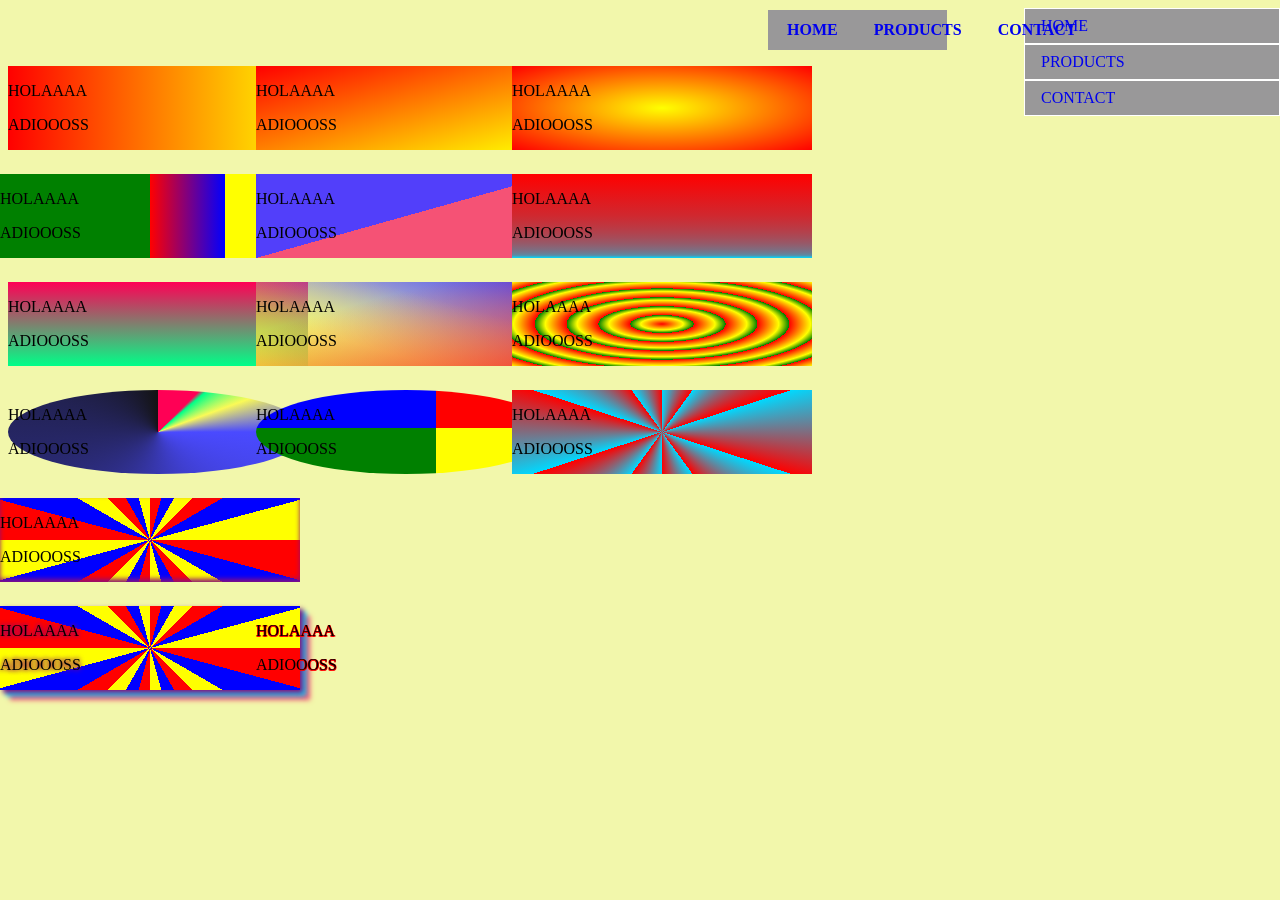
<file: Webs/Untitled-5.html>
<html>
    <head>
        <link rel="stylesheet" href="Untitled-5.css">
    </head>

    <body> 
        <ul>
            <li class="prim"><a href="Prueba.html">HOME</a></li>
            <li class="lis"><a href="Untitled-1.html">PRODUCTS</a>
                <div class="lista">
                    <a href="Untitled-2.html">Pantalla</a>
                    <a href="Untitled-3.html">Raton</a>
                    <a href="Untitled-4.html">Teclado</a>
                </div>
                </li>
            <li class="ter"><a href="Untitled-3.html">CONTACT</a></li>
        </ul>

        <table>
            <tr> 
                <th><a href="Prueba.html">HOME</a></th>
                <th><a href="Untitled-1.html">PRODUCTS</a></th>
                <th><a href="Untitled-4.html">CONTACT</a></th>
            </tr>


        </table>

        <br> <br> <br>

        <div class="PRIM">
            <p>HOLAAAA</p>
            <p>ADIOOOSS</p>
        </div>

        <div class="SEG">
            <p>HOLAAAA</p>
            <p>ADIOOOSS</p>
        </div>        

        <div class="TER">
            <p>HOLAAAA</p>
            <p>ADIOOOSS</p>
        </div>
        <br><br><br><br><br><br>
        <div class="CUAR">
            <p>HOLAAAA</p>
            <p>ADIOOOSS</p>
        </div>        

        <div class="QUI">
            <p>HOLAAAA</p>
            <p>ADIOOOSS</p>
        </div> 

        <div class="SEX">
            <p>HOLAAAA</p>
            <p>ADIOOOSS</p>
        </div> 
        <br><br><br><br><br><br>
        <div class="div7">
            <p>HOLAAAA</p>
            <p>ADIOOOSS</p>
        </div>   
        
        <div class="div8">
            <p>HOLAAAA</p>
            <p>ADIOOOSS</p>
        </div>  
        
        <div class="div9">
            <p>HOLAAAA</p>
            <p>ADIOOOSS</p>
        </div>
        <br><br><br><br><br><br>
        <div class="div10">
            <p>HOLAAAA</p>
            <p>ADIOOOSS</p>
        </div>
        
        <div class="div11">
            <p>HOLAAAA</p>
            <p>ADIOOOSS</p>
        </div>
        
        <div class="div12">
            <p>HOLAAAA</p>
            <p>ADIOOOSS</p>
        </div>

        <br><br><br><br><br><br>
        <div class="div13">
            <p>HOLAAAA</p>
            <p>ADIOOOSS</p>
        </div>

        <br><br><br><br><br><br>
        <div class="div14">
            <p>HOLAAAA</p>
            <p>ADIOOOSS</p>
        </div>

        <div class="div15">
            <p>HOLAAAA</p>
            <p>ADIOOOSS</p>
        </div>


    </body>
</html>
</file>
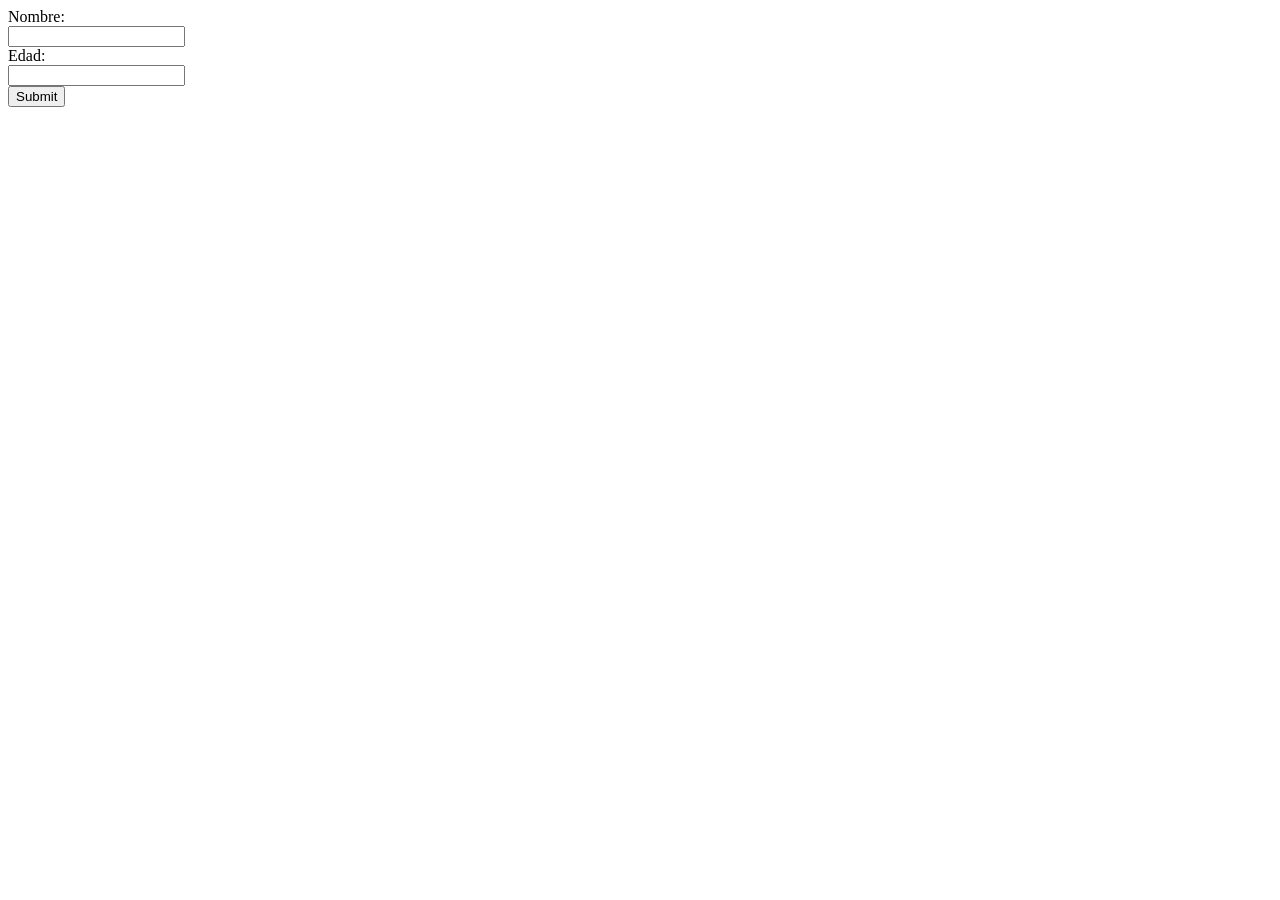
<file: Webs/Untitled-6.html>
<!DOCTYPE html>
<html>
    <form action="PH">
        <label for="nombre"> Nombre: </label><br>
        <input type="text" id="nombre" name="nombre"><br>

        <label for="Edad"> Edad: </label><br>
        <input type="number" id="Edad" name="Edad"><br>

        <input type="submit" name="submit" valor="submit"> <br>

    </form>



</html>
</file>
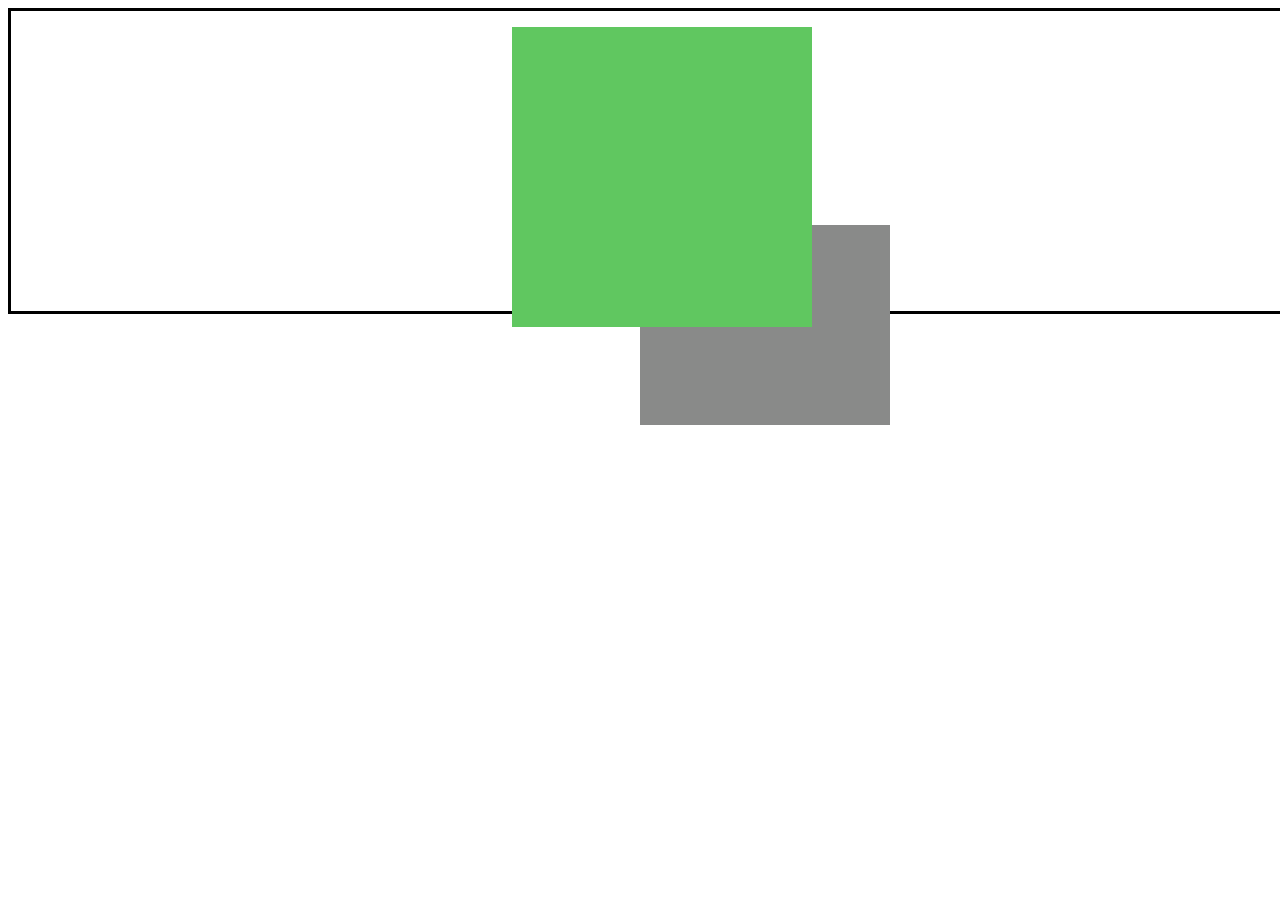
<file: Webs/Untitled-7.html>
<!DOCTYPE html>
    <html> 
    <head>
        <link rel="stylesheet" href="Untitled-7.css">
    </head>

    <body> 

        <div class="div1">
        </div>

        <div class="div2">
        </div>

        <div class="div3">
        </div>

    </body>




    </html>
</file>
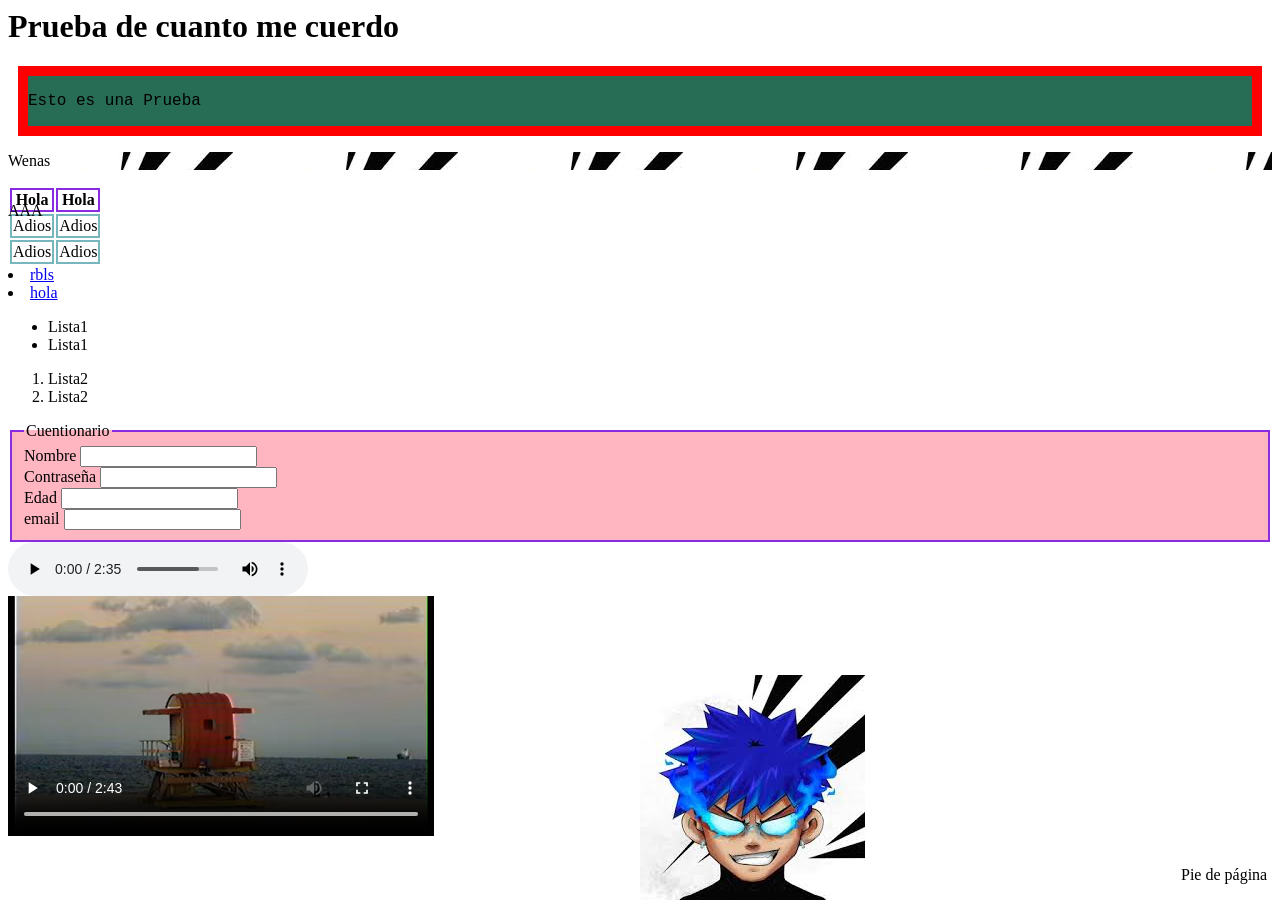
<file: Webs/Ejercicio/Prueba2.html>
<html>
    
    <head>
       <link rel="stylesheet" href="Prueba2.css"> 
        <meta charset="UTF8">

    </head>

    <body >
        <h1>Prueba de cuanto me cuerdo</h1>
        <div class="prim">
            <p>Esto es una Prueba</p>
        </div>

        <p class="WE">Wenas</p>

        <p class="A">AAA</p>

        <table>
            <tr>
                <th>Hola</th>
                <th>Hola</th>
            </tr>
            <tr>
                <td>Adios</td>
                <td>Adios</td>
            </tr>
            <tr>
                <td>Adios</td>
                <td>Adios</td>
            </tr>
        </table>
        <article>
            <img src="roble.jfif" alt="roble" class="ro">
        </article>

        <nav>
            <li><a href="rbls.com" target="_blank">rbls</a></li>
            <li><a href="hola.com">hola</a></li>
        </nav>

        <ul>
            <li>Lista1</li>
            <li>Lista1</li>
        </ul>

        <ol>
            <li>Lista2</li>
            <li>Lista2</li>
        </ol>
        

        <footer>
            <p>Pie de página</p>
        </footer>

        <fieldset class="fiel">
            <legend>Cuentionario</legend>
            <label for="Nombre">Nombre</label>
            <input type="text" id="Nombre" name="Nombre"><br>
            <label for="Contraseña">Contraseña</label>
            <input type="password" id="Contraseña" name="Nombre"><br>
            <label for="Edad">Edad</label>
            <input type="number" id="edad" name="edad"><br>
            <label for="emai">email</label>
            <input type="email" name="email" id="email"><br>

        </fieldset>
        
        <audio controls autoplay loop>
            <source src="POV.mp3" type="audio/mp3">
        </audio> <br>

        <video controls loop>
            <source src="enamoraste.mp4" type="video/mp4">
        </video>

    </body>

    












</html>
</file>
<file: Webs/hmtl+css.css>
body{ /*selector*/
    background-color: rgb(2, 14, 182,0.6);   /*declaracion*/
    /*Propiedad*/     /*valor*/

    /*margin-top: 100px;
    margin-bottom: 100px;
    margin-left: 20px;
    margin-right: 10px;*/
    /*margin: 100px, 100px, 20px, 10px - tambien se puede poner así*/
    margin: auto;
    
}

h1{
    color: aliceblue; 
    text-align: center;
    background-color: rgb(172, 255, 161);

}
p{
    font-family: 'Gill Sans', 'Gill Sans MT', Calibri, 'Trebuchet MS', sans-serif;
    font-size: 20px;
}

p.intro{
    font-size: 16px;
    color: rgb(77, 158, 10);
    border: solid red;
    outline: solid greenyellow;
}

p.lol{
    border: 10px solid rgb(59, 59, 255); 
    outline: 5px solid rgb(255, 54, 54); 
    outline-offset: -5px; /* Mueve el contorno hacia dentro */
}

p.ro{
    position: relative; right: 20px; /*posiciona un elemento con respecto a su posición original dentro del flujo normal del documento*/
}

p.leo{
    position: static; left: 20px; /*hace que los elementos se posicionen según el flujo normal del documento, que es su comportamiento por defecto*/
}

p.go{
    position: fixed; bottom: 0; right: 0; /*hace que un elemento se posicione en relación con la ventana del navegador, manteniéndose en la misma ubicación aunque el usuario desplace la página*/
}

p.spi{
    position: absolute; /*Elimina un elemento del flujo normal del documento y lo posiciona con respecto a su ancestro posicionado más cercano*/
}

div.pri{
    position: relative;
    border: solid brown 1px;
}

div.primm{
    position: relative;
    border: solid brown 1px;
    background-color: blueviolet;
    width:100%;
    height:600px;
}
div.se{
    position: absolute;
    border: solid azure 1px;
    left:50px;
    bottom:0;
}

div.sticky{
    position: sticky;
    top: 0;
}

/*1px-thin
3px-medium
5px-thick*/

p.txt{
    margin: inherit;
    padding: 10px ;
}



#expli{
    background-color: aliceblue;
    border-style:  solid dotted dashed;
    border-width: 10px 5px;
    border-color: rgb(248, 214, 169) cadetblue;
    border-radius: 20px;
    background-image: url(rooo.jfif), url(roble.jfif); background-repeat: no-repeat; background-position: top 20px right 20px, left center;
    width: 100%;
    height: 500px;
    margin: 500px;
    background-attachment: fixed;
    outline: solid rgb(157, 145, 201)  ;
}

*{  }/*afecta a todo lo de la página wed*/

div>p { } /*de padre a hijo*/

u+b {  }   /*son como hermanos, si pasa uno pasa el otro*/

h2~p {}  

a:link {}   /*Seudoclases*/

td[colspan]{}  /* los corchetes se utiliza para detenerminar el atributo que esta dentro de la etiqueta */
</file>
<file: Webs/Infierno.css>
body{
        margin: 0;   /* elimina márgenes por defecto */
        height: 100vh;               /* ocupa toda la altura de la ventana */
        background-image: url('HazbinHotel.jpg');       /* ruta de mi imagen */
        background-size: cover;              /* ajusta la imagen para cubrir todo */
        background-position: center;            /* centra la imagen */
}

ul {
    list-style-type: none;   /* Quita los puntos o viñetas de la lista */
    margin: 0;               /* Elimina márgenes externos */
    padding: 0;              /* Elimina el espacio interno por defecto */
    width: 15%;              /* Define el ancho del menú lateral */
    background-color: #c43037; /* Color de fondo rojo oscuro */
    position: fixed;         /* Fija el menú en la pantalla aunque se haga scroll */
    right: 0;                /* Lo coloca pegado al lado derecho */
    top: 15%;                /* Lo baja un poco desde la parte superior */
}


li {
    position: relative;      /* Permite que los submenús se posicionen respecto a cada <li> */
}

li a {
    text-decoration: none;   /* Quita el subrayado de los enlaces */
    padding: 12px 16px;      /* Añade espacio interno para que el botón sea más grande */
    display: block;          /* Hace que el enlace ocupe todo el ancho disponible */
    border: 1.7px solid rgb(26, 6, 6); /* Añade un borde oscuro alrededor de cada enlace */
    color: rgb(248, 246, 246); /* Texto en color blanco */
    text-align: center;      /* Centra el texto dentro del enlace */
}

li a:hover {
    background-color: rgb(233, 215, 215); /* Cambia el fondo al pasar el cursor */
    color: rgb(126, 36, 36);              /* Cambia el color del texto al pasar el cursor */
}

ul.lista {
    display: none;                  /* El submenú está oculto por defecto, solo aparece al hacer hover en el padre */
    position: absolute;             /* Se posiciona de manera absoluta respecto al <li> contenedor */
    top: 100%;                      /* Lo coloca justo debajo del enlace principal (al 100% de la altura del <li>) */
    left: 0;                        /* Alinea el submenú al borde izquierdo del <li> */
    background-color: rgb(126, 36, 36); /* Color de fondo rojo oscuro para diferenciarlo del menú principal */
    color: rgb(233, 215, 215);      /* Color del texto en un tono claro para buen contraste */
    width: 100%;                    /* Hace que el submenú tenga el mismo ancho que el <li> padre */
    z-index: 1;                     /* Se asegura de que el submenú aparezca por encima de otros elementos de la página */
    border: 1.7px solid rgb(26, 6, 6); /* Añade un borde oscuro, consistente con el estilo del menú principal */
}

ul.lista li a {
    border-top: 1px solid rgb(126, 36, 36); /* Añade una línea divisoria entre las opciones del submenú */
    padding: 10px;              /* Espacio interno más pequeño que el menú principal */
}

li.lis:hover ul.lista {
    display: block;          /* Cuando pasas el cursor por el <li class="lis">, el submenú aparece */
}

header{
    background-color: rgba(150, 55, 55, 0.486);
    background-size: cover; 
    background-repeat: no-repeat; 
    text-align: center;
    padding: 2px;
    font-size: 25px;
    font-family: Cambria, Cochin, Georgia, Times, 'Times New Roman', serif;
    border-bottom: 3px solid rgb(133, 49, 49); 
    color:rgb(230, 201, 201);  
    position: relative;
    text-shadow: 2px 2px 4px rgb(78, 16, 16);
}


table{
    width: 20%;
    background-color: rgba(255, 255, 255, 0.8);
    border: #c43037 3px solid;
    position: absolute;
    left: 5px;
    top: 20%;
}

th{
    border: 2px solid black;
    text-align: center;
    padding: px;
    box-shadow: black 1px 1px 6px;
}

td{
    border: 2px solid rgb(189, 79, 79);
    text-align: center;
    padding: 3px;
    box-shadow: black 1px 1px 6px;
}

p.pie{
    bottom: 0;
    right: 0;
    position: fixed;
    color: rgb(255, 186, 186);
}

div.texto{
    margin: 50px;
    font-family: Cambria, Cochin, Georgia, Times, 'Times New Roman', serif;
    font-size: 25px;
    color: rgb(230, 201, 201);
    text-align: justify;
    position: relative;
    padding: 20px;
    border-radius: 50px;
    width: 40%;
    height: 270px;
    left: 27%;
    top: 0%;
    box-shadow: 0px 3px 20px 5px rgba(0, 0, 0, 0.6);
    background-image: linear-gradient(to right bottom,rgb(204, 47, 47),rgb(73, 28, 28));
}

p.personajes{
    font-family: Cambria, Cochin, Georgia, Times, 'Times New Roman', serif;
    font-size: 18px;
    color: rgb(230, 201, 201);
    text-align: justify;
    width: 400px;
    position: absolute;
    left: 8%;
    top: 25%;
    font-size: 22px;
}

img.foto{
    width: 200px;
    height: 250px;
    border: 3px solid rgb(133, 49, 49);
    box-shadow: 4px 4px 8px rgba(0, 0, 0, 0.5);
    border-radius: 15px;
    margin: 10px;
    position: absolute;
    left: 65%;
    top: 6%;
}

audio{
    position: fixed;
    bottom: 10px;
    left: 10px;
}
</file>
<file: Webs/Proyecto.css>
body {
      margin: 0;   /* elimina márgenes por defecto */
      height: 100vh;               /* ocupa toda la altura de la ventana */
      background-image: url('HazbinHotel.jpg');       /* ruta de mi imagen */
      background-size: cover;              /* ajusta la imagen para cubrir todo */
      background-position: center;            /* centra la imagen */
      background-repeat: no-repeat;               /* evita que se repita */
}

 

div.div2 {
      position: static;          /* posición absoluta respecto a div1 */
      top: 20%;                    /* 20% desde la parte superior de div1 */
      left: 30%;                   /* 30% desde la parte izquierda de div1 */
      width: 200px;
      height: 200px;
      background-color: rgba(255, 0, 0, 0.5); /* rojo semitransparente */
      border: 2px solid black;
}


ul{
    list-style-type: none;
    margin: 0;
    padding: 0;
    width: 15%;
    background-color: #c43037;
    position: fixed;
    right: 0;
    top: 15%;
}

li a{
    text-decoration: none;
    padding: 12px 16px;
    display: block;
    border: 1.7px solid rgb(26, 6, 6);
}

li a:hover{
    background-color: rgb(233, 215, 215);
    color: rgb(126, 36, 36);
}

a:link,a:visited {
    color: rgb(248, 246, 246);
    text-align: center;
    text-decoration: none;
}

header{
    background-image: url(fondo5.jpg);
    background-size: cover; 
    background-repeat: no-repeat; 
    text-align: center;
    padding: 2px;
    font-size: 25px;
    font-family: Cambria, Cochin, Georgia, Times, 'Times New Roman', serif;
    border-bottom: 3px solid rgb(133, 49, 49);   
}

h1{
    color: rgb(230, 201, 201);
    text-shadow: 2px 2px 4px rgb(78, 16, 16);
}

div.div2{
    background-color: rgba(255, 255, 255, 0.8);
    width: 320px;
    height: 180px;
    left: 1%;
    top: 20%;
    position: absolute;
    z-index: 2;
    border: 3px solid rgb(133, 49, 49);
    box-shadow: 4px 4px 8px rgba(0, 0, 0, 0.5);
    border-radius: 15px;
    padding: 15px;
}

p.pie{
    bottom: 0;
    right: 0;
    position: fixed;
    color: rgb(255, 186, 186);
}
</file>
<file: Webs/Prueba.css>
div.ter{
    position: absolute;
    left: 5px;
    top: 0;

}

div.seg{
    position: absolute;
    left:170px;
    top:20%;
    
}
</file>
<file: Webs/Untitled-5.css>
body{
    background-color: rgb(242, 247, 171);
}



ul{
    list-style-type: none;
    margin: 0;
    padding: 0;
    width: 20%;
    background-color: #999899;
    position: fixed;
    right: 0;
}

li a{
    text-decoration: none;
    padding: 8px 16px;
    display: block;
    border: 1.5px solid white;
}

li a:hover{
    background-color: black;
    color: white;
}

tr{
    margin: 0;
    padding: 0;
    width: 14%;
    background-color: #999899;
    position: fixed; 
    left: 60%;
}

th a{
    text-decoration: none;
    padding: 8px 16px;
    display: block;
}

th a:hover{
    background-color: black;
    color: white;
}

div.lista{
    display: none;
    position: absolute;
    background-color: #999899;
}
 li.lis:hover div.lista{
    display: block;
 }

div.PRIM{
    width: 300px;
    background-image: linear-gradient(to left, yellow, red);
    position: absolute;
}

div.SEG{
    width: 300px;
    background-image: linear-gradient(to right bottom,red,yellow);
    position: absolute;
    left: 20%;
}

div.TER{
    width: 300px;
    background-image: radial-gradient(yellow,red);
    position: absolute;
    left: 40%;
}

div.CUAR{
    width: 300px;
    background-image: linear-gradient(to left,yellow 75px,blue 50px,red 150px,green 1px);
    position: absolute;
    left: 0;
}

div.QUI{
    width: 300px;
    background-image: linear-gradient(to right bottom,rgb(82, 63, 250) 50%,rgb(245, 82, 117) 50%);
    position: absolute;
    left: 20%;
}

div.SEX{
    width: 300px;
    background-image: linear-gradient(to top,rgb(0, 217, 255),10%,red);
    position: absolute;
    left: 40%;
}

div.div7{
    width: 300px;
    background-image: linear-gradient(180deg, rgb(255, 0, 85), rgb(0, 255, 136));
    position: absolute;
}

div.div8{
    width: 300px;
    background: 
    linear-gradient(to top left, rgba(248, 28, 28,0.8), rgba(0,0,0,0) 70%), 
    linear-gradient(to top right, rgba(241, 241, 67), rgba(0,0,0,0) 70%), 
    linear-gradient(to bottom left, rgba(66, 66, 248), rgba(0,0,0,0) 70%);
    position: absolute;
    left: 20%;
}

div.div9{
    width: 300px;
    background-image: repeating-radial-gradient(red, yellow 10%, green 15%);
    position: absolute;
    left: 40%;
}


div.div10{
    width: 300px;
    background-image: conic-gradient(rgb(255, 0, 85) 45deg, rgb(0, 255, 136) 50deg,rgb(250, 250, 87),rgb(74, 74, 255) 90deg, rgb(19, 19, 19));
    position: absolute;
    border-radius: 80%;
}

div.div11{
    width: 300px;
    background-image: conic-gradient(at 60% 45%,red 90deg,yellow -90deg 180deg,green 180deg 270deg,blue 270deg 360deg );
    position: absolute;
    left: 20%;
    border-radius: 80%;
}

div.div12{
    width: 300px;
    background-image: repeating-conic-gradient(rgb(0, 217, 255) 10%,red 20%);
    position: absolute;
    left: 40%;
}

div.div13{
    width: 300px;
    background-image: repeating-conic-gradient(red 0deg 15deg, blue 15deg 30deg, yellow 30deg 45deg);
    position: absolute;
    left: 0;
    box-shadow: 0 -3px 5px rgb(139, 14, 123) inset;
}

div.div14{
    width: 300px;
    background-image: repeating-conic-gradient(red 0deg 15deg, blue 15deg 30deg, yellow 30deg 45deg);
    position: absolute;
    left: 0;
    box-shadow: 3px 3px 5px rgb(139, 14, 123), 6px 6px 5px rgb(0, 217, 255), 10px 10px 5px rgb(245, 82, 117);
    text-shadow: 0px 0px 5px #FF0000, 0px 0px 5px #0000FF;
}

div.div15{
    width: 300px;
    position: absolute;
    left: 20%;
    text-shadow: 0.5px 0.5px rgb(255, 0, 0), -0.5px -0.5px  rgb(255, 0, 0), 0.5px -0.5px  rgb(255, 0, 0), -0.5px 0.5px  rgb(255, 0, 0);
}
</file>
<file: Webs/Untitled-7.css>
div.div1{
    border: solid 3px black;
    width: 1850px;
    height: 300px;
    position: absolute;
    z-index: 0;
}

div.div2{
    background-color: rgb(96, 199, 96);
    width: 300px;
    height: 300px;
    left: 40%;
    top: 3%;
    position: absolute;
    z-index: 2;
}

div.div3{
    background-color: rgb(137, 138, 137);
    width: 250px;
    height: 200px;
    top: 25%;
    left: 50%;
    position: absolute;
    z-index: 0;
}
</file>
<file: Webs/Ejercicio/Prueba2.css>
div.prim{
    background-color: rgb(39, 109, 86);
    border: solid 10px red;
    margin: 10px;
    position: static;
    font-family: 'Courier New', Courier, monospace;
}

fieldset.fiel{
    background-color: lightpink;
    border: 2px solid blueviolet ;
}

img.ro{
    bottom: 0;
    left: 50%;
    position: absolute;
}

p.WE{
    position: sticky;
    background-image: url(roble.jfif);
}

p.A{
    position: fixed;
}
th{
    border: 2px solid blueviolet;
}

td{
    border: 2px solid rgb(120, 182, 190);
}

footer{
    bottom: 0;
    right: 1%;
    position: fixed;
}

a.link:hover{
    background-color: rgb(255, 0, 170);

}
</file>
